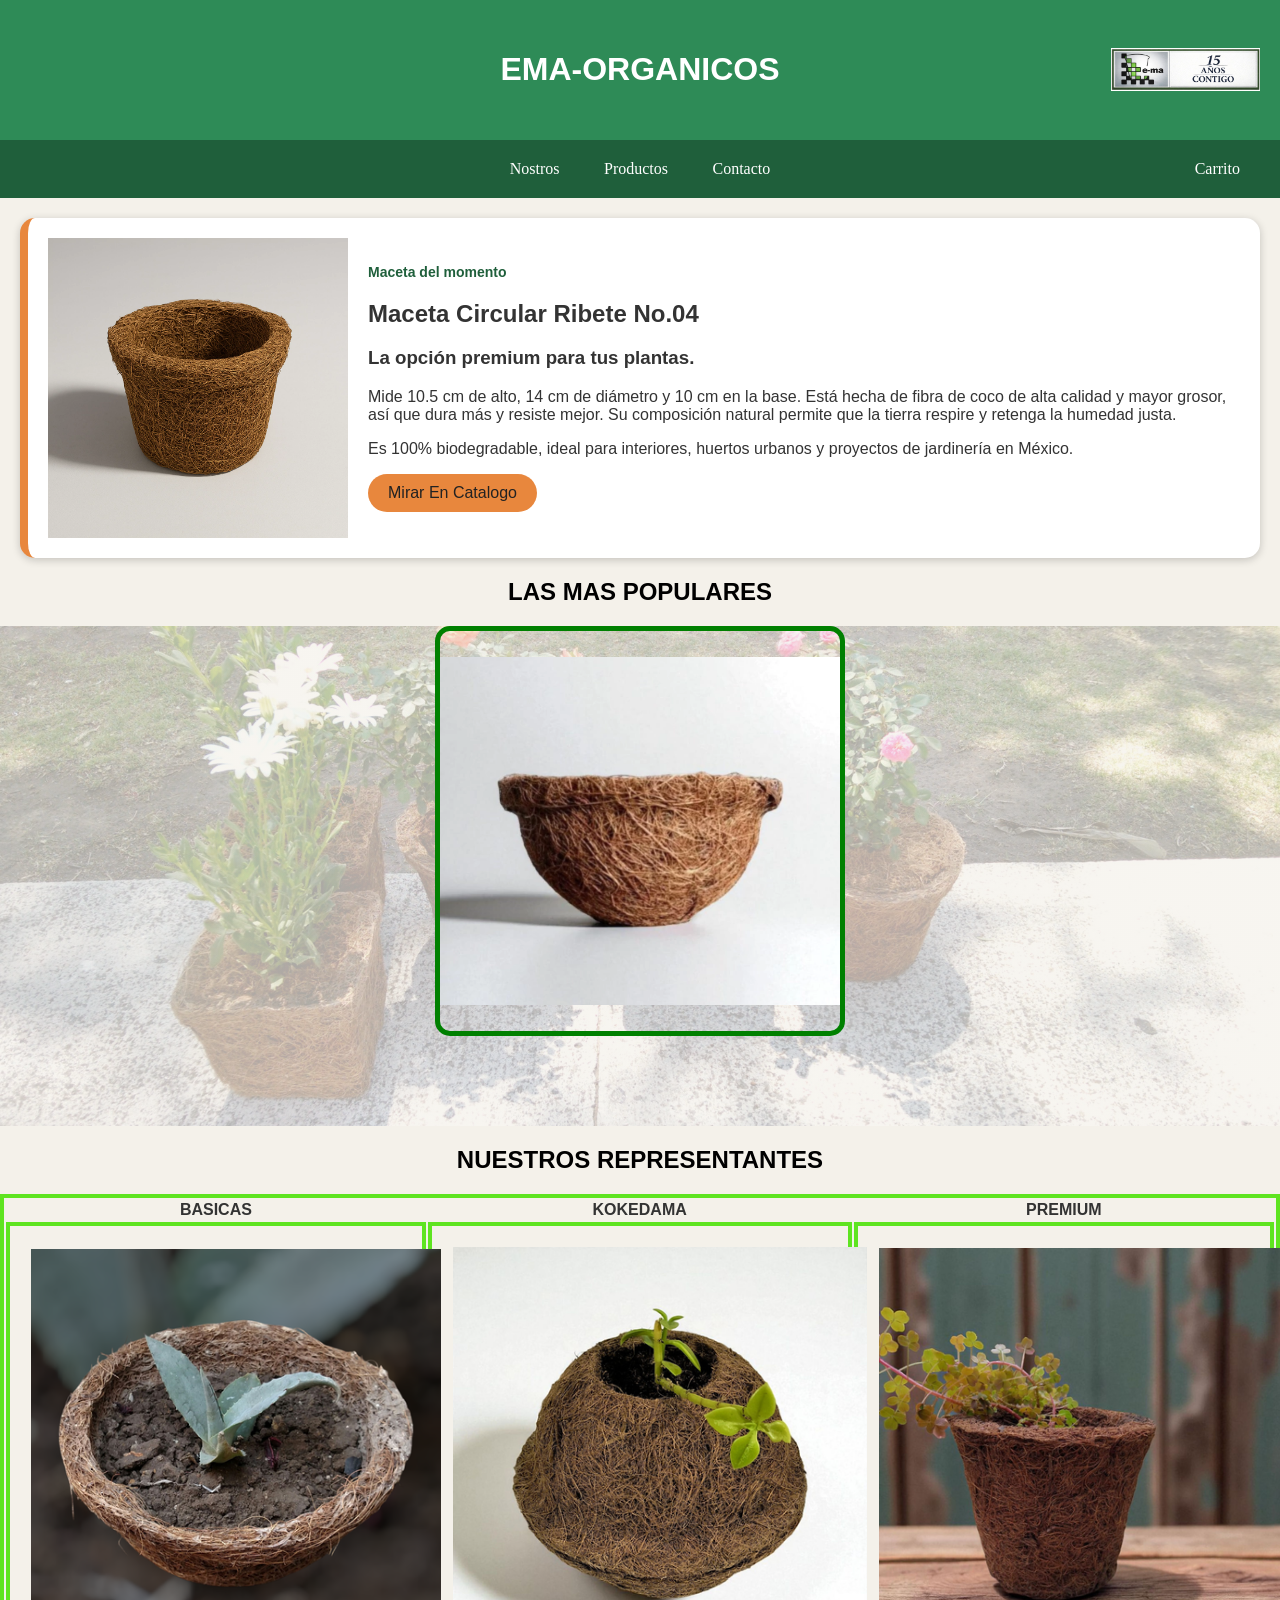
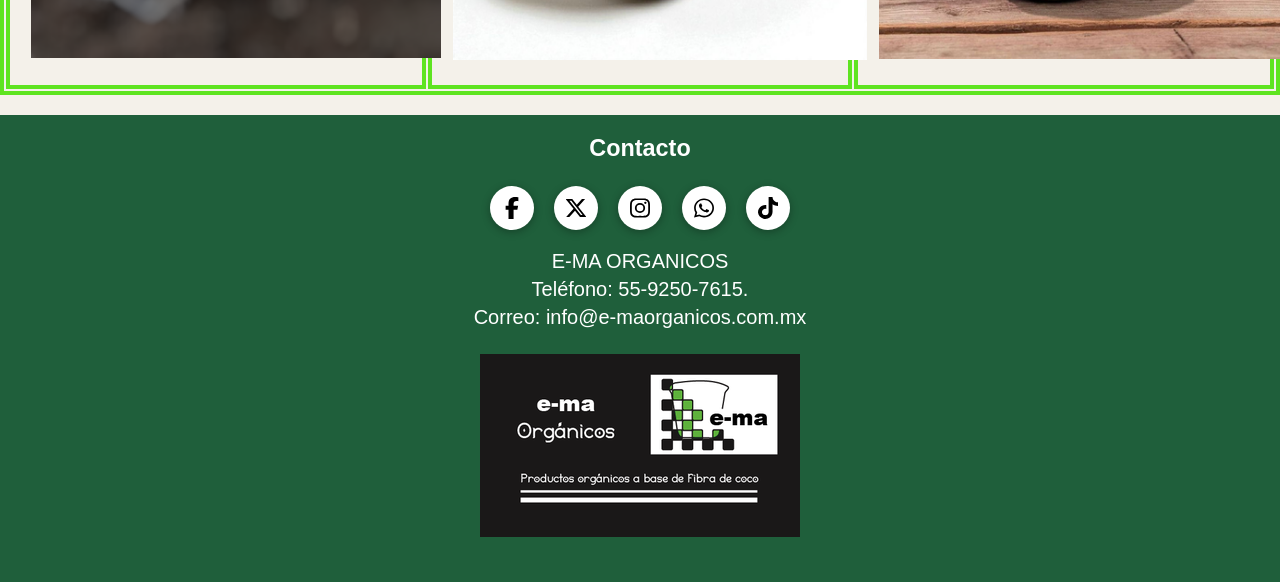
<file: index.html>
<!DOCTYPE html>
<html lang="es">
<head>
    <meta charset="UTF-8">
    <meta name="viewport" content="width=device-width, initial-scale=1.0">
    <title>E-MA Organicos</title>
    <link rel="stylesheet" href="Estilo/style.css">
</head>
<body>

    <header class="Encabezado">
        <h1 class="Nombre">EMA-ORGANICOS</h1>
        <img src="img/logo.webp" alt="Logo" class="Logo">
    </header>

    <nav class="navp">
        <a href="Nosotros/index.html">Nostros</a>
        <a href="practica_flex_box/index.html">Productos</a>
        <a href="Contacto/contacto.html">Contacto</a>

        <a href="Carrito/index.html" class="Carrito">Carrito</a>
    </nav>

    <main class="Contenedorp">

        <section class="MacetaEs">
    <img src="img/circular_rib_04.webp" alt="maceta">
    <div class="MacMomText">
        <h4 class="MacMom">Maceta del momento</h4>
        <h2>Maceta Circular Ribete No.04</h2>
        <h3>La opción premium para tus plantas.</h3>
        <p>Mide 10.5 cm de alto, 14 cm de diámetro y 10 cm en la base. Está hecha de fibra de coco de alta calidad y mayor grosor, así que dura más y resiste mejor. Su composición natural permite que la tierra respire y retenga la humedad justa.</p>
        <p>Es 100% biodegradable, ideal para interiores, huertos urbanos y proyectos de jardinería en México.</p>
        <a href="practica_flex_box/index.html" target="_blank" class="Boton">Mirar En Catalogo</a>
            </div>
        </section>

        <section>
            <h1 class="Pop">LAS MAS POPULARES</h1>
    <div class="Slider">
        <ul>
            <li><img src="img/circular rep colg chica.webp" alt=""></li>
            <li><img src="img/mac med luna rep pared.webp" alt=""></li>
            <li><img src="img/mac rec chic.webp" alt=""></li>
            <li><img src="img/mac rec med.webp" alt=""></li>
        </ul>
    </div>
        </section>

        <section>
            <h1 class="prin">NUESTROS REPRESENTANTES</h1>
            <table style="width: 100%;">
            <tr>
                <th>BASICAS</th>
                <th>KOKEDAMA</th>
                <th>PREMIUM</th>
            </tr>
            <tr>
                <td> <img src="img/basicas.png" alt="" class="tablaimg"></td>
                <td> <img src="img/kokedama.png" alt="" class="tablaimg"></td>
                <td> <img src="img/premium.png" alt="" class="tablaimg"></td>
            </tr>
            </table>
        </section>

        <footer class="contacto">
            <h3>Contacto</h3>
            <div class="redes">
            <a href="https://www.facebook.com/e.ma.organicos" target="_blank"><img src="img/facebook.svg" alt="Facebook"></a>
            <a href="https://x.com/EMAorganicos" target="_blank"><img src="img/x.svg" alt="X"></a>
            <a href="https://www.instagram.com/e.ma.organicos" target="_blank"><img src="img/instagram.svg" alt="Instagram"></a>
            <a href="https://api.whatsapp.com/send/?phone=525573328807&text&type=phone_number&app_absent=0" target="_blank"><img src="img/whatsapp.svg" alt="WhatsApp"></a>
            <a href="https://www.tiktok.com/@e.ma.organicos" target="_blank"><img src="img/tiktok.svg" alt="TikTok"></a>
        </div>
        <p>E-MA ORGANICOS</p>
        <p>Teléfono: 55-9250-7615.</p>
        <p>Correo: info@e-maorganicos.com.mx</p>
        <img src="img/tarjeta.png" alt="Tarjeta" class="Tarjetafoot">
        </footer>

    </main>
    
</body>
</html>
</file>
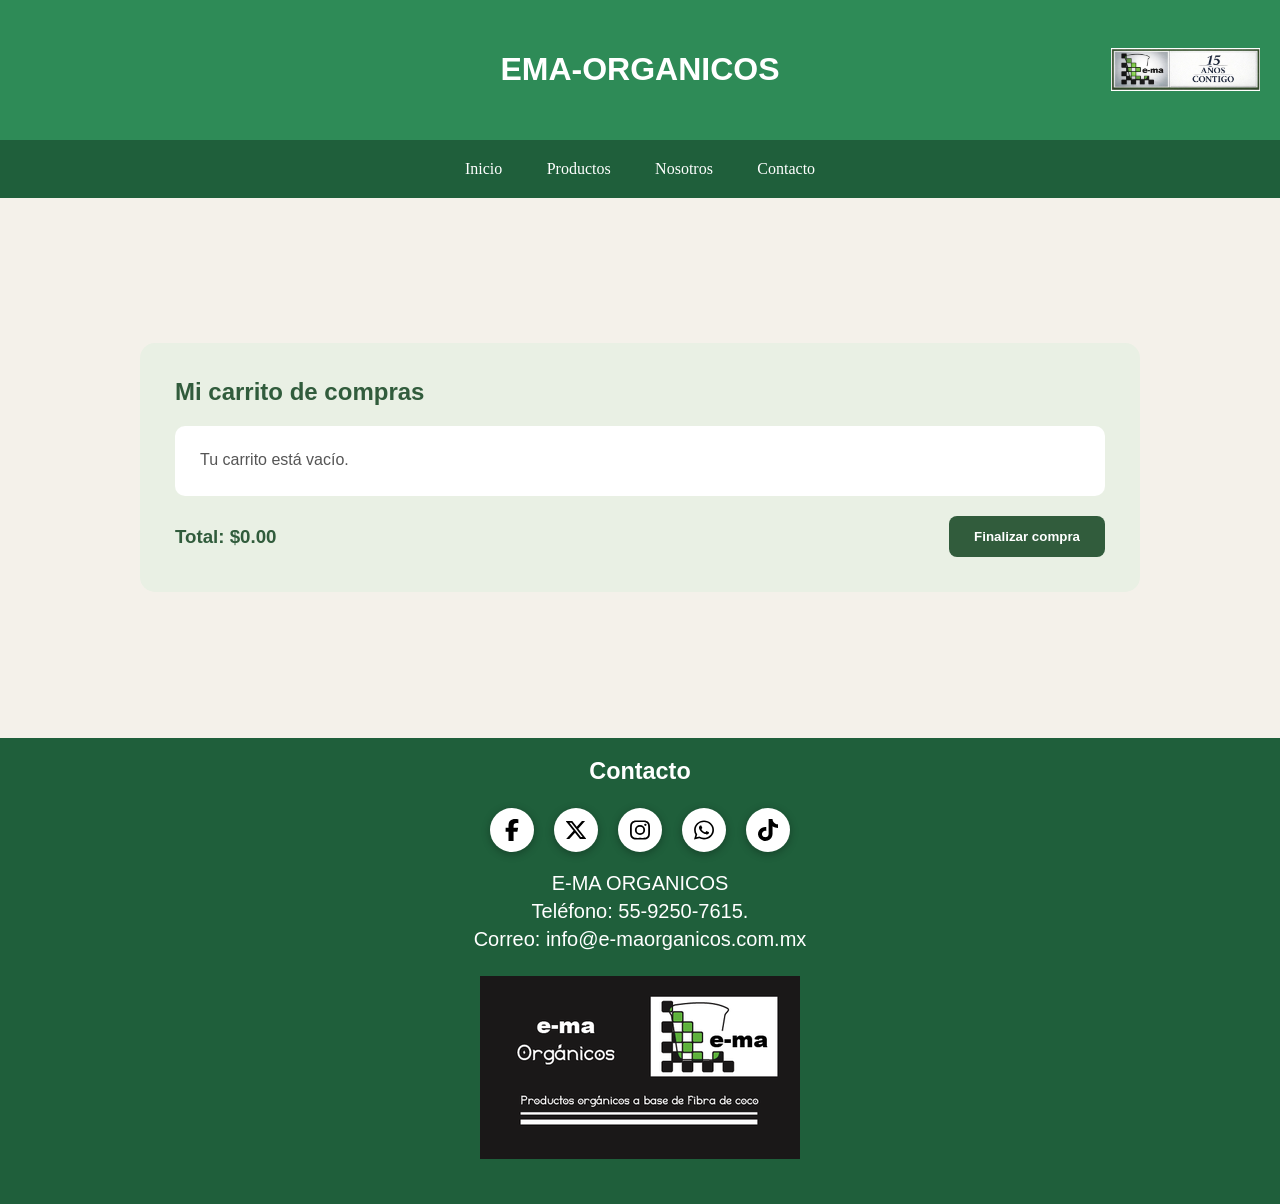
<file: Carrito/index.html>
<!DOCTYPE html>
<html lang="es">
<head>
    <meta charset="UTF-8">
    <meta name="viewport" content="width=device-width, initial-scale=1.0">
    <title>Carrito - E-MA Organicos</title>
    <link rel="stylesheet" href="Estilo/style.css">
</head>
<body>

    <header class="Encabezado">
        <h1 class="Nombre">EMA-ORGANICOS</h1>
        <img src="../img/logo.webp" alt="Logo" class="Logo">
    </header>

    <nav class="navp">
        <a href="../index.html">Inicio</a>
        <a href="../practica_flex_box/index.html">Productos</a>
        <a href="../Nosotros/index.html">Nosotros</a>
        <a href="../Contacto/contacto.html">Contacto</a>
    </nav>

    <main class="ContenidoCarrito">

        <section class="CajaCarrito">
            <h2 class="TituloCarrito">Mi carrito de compras</h2>

            <div class="ListaCarrito" id="ListaCarrito">
                <p class="CarritoVacio">Tu carrito está vacío.</p>
            </div>

            <div class="TotalCarrito">
                <h3>Total: <span id="TextoTotal">$0.00</span></h3>
                <button class="BotonFinalizar" id="BotonFinalizar">Finalizar compra</button>
            </div>
        </section>

    </main>

    <footer class="contacto">
        <h3>Contacto</h3>
        <div class="redes">
            <a href="https://www.facebook.com/e.ma.organicos" target="_blank"><img src="../img/facebook.svg" alt="Facebook"></a>
            <a href="https://x.com/EMAorganicos" target="_blank"><img src="../img/x.svg" alt="X"></a>
            <a href="https://www.instagram.com/e.ma.organicos" target="_blank"><img src="../img/instagram.svg" alt="Instagram"></a>
            <a href="https://api.whatsapp.com/send/?phone=525573328807&text&type=phone_number&app_absent=0" target="_blank"><img src="../img/whatsapp.svg" alt="WhatsApp"></a>
            <a href="https://www.tiktok.com/@e.ma.organicos" target="_blank"><img src="../img/tiktok.svg" alt="TikTok"></a>
        </div>
        <p>E-MA ORGANICOS</p>
        <p>Teléfono: 55-9250-7615.</p>
        <p>Correo: info@e-maorganicos.com.mx</p>
        <img src="../img/tarjeta.png" alt="Tarjeta" class="Tarjetafoot">
    </footer>

    <script src="../scripts/Script_pag_carrito.js"></script>
</body>
</html>
</file>
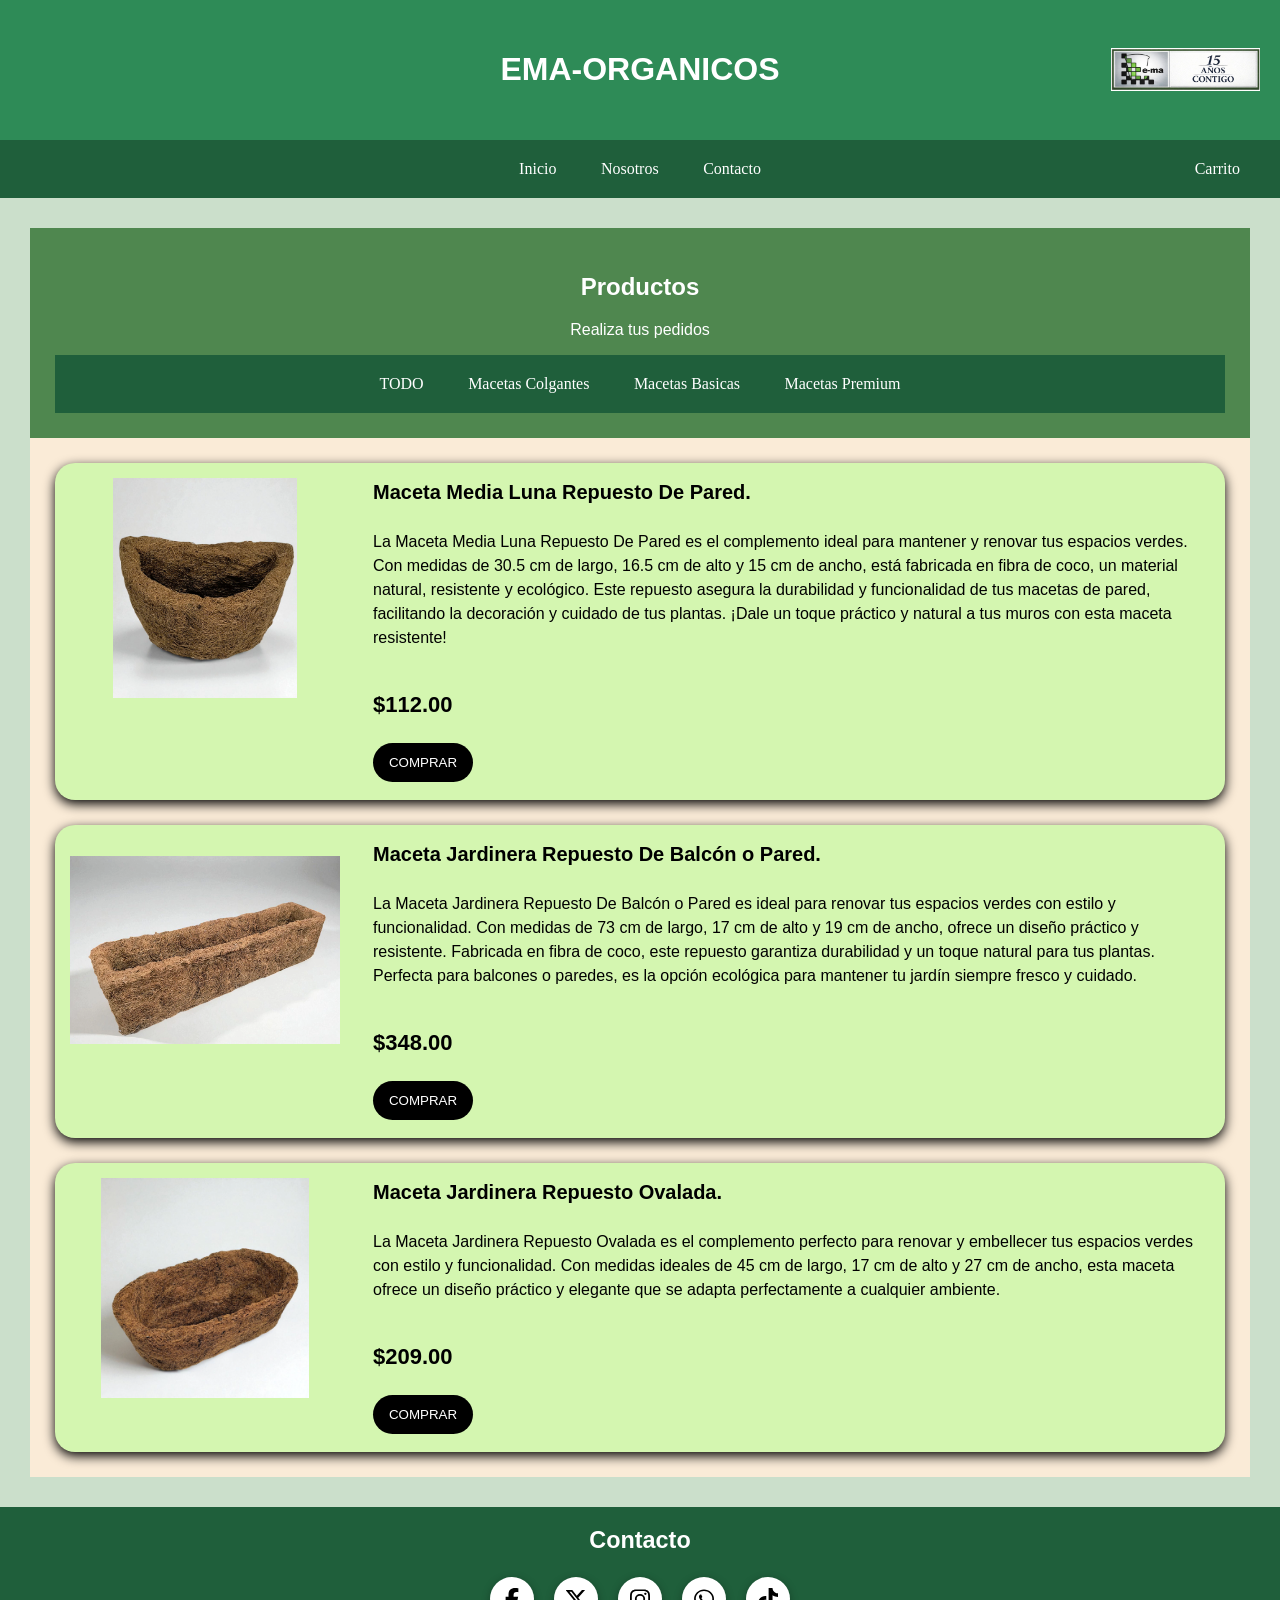
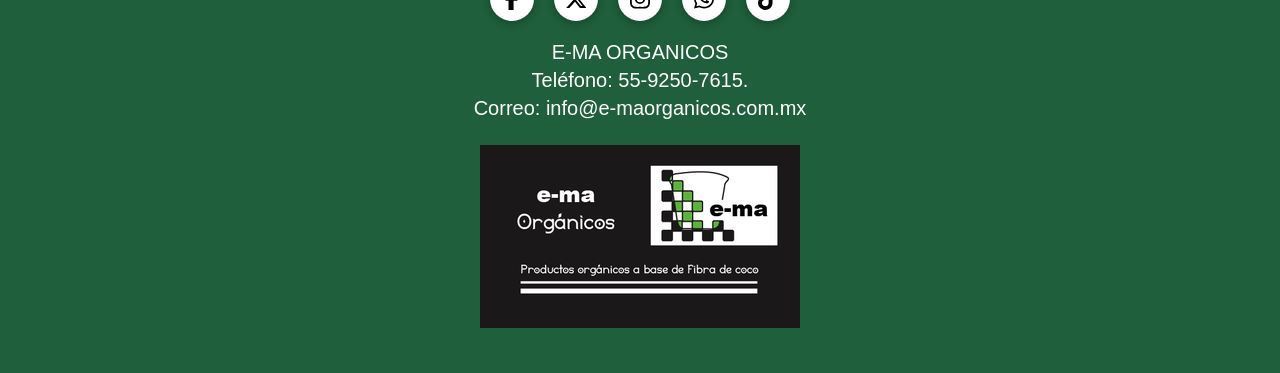
<file: Mac_Basic/index.html>
<!DOCTYPE html>
<html lang="en">
<head>
    <meta charset="UTF-8">
    <meta name="viewport" content="width=device-width, initial-scale=1.0">
    <title>Document</title>
    <link rel="stylesheet" href="Estilos/CSS.css">
</head>
<body>
    <header class="Encabezado">
        <h1 class="Nombre">EMA-ORGANICOS</h1>
        <img src="../img/logo.webp" alt="Logo" class="Logo">
    </header>
    <nav class="navp">
        <a href="../index.html">Inicio</a>
        <a href="../Nosotros/index.html">Nosotros</a>
        <a href="../Contacto/contacto.html">Contacto</a>
       
        <a href="../Carrito/index.html" class="Carrito">Carrito</a>
   
    </nav>
    <section class="TituloProductos">
        <h1>Productos</h1>
        <p>Realiza tus pedidos</p>
        <nav class="navprod">
            <a href="../practica_flex_box/index.html">TODO</a>
            <a href="../Mac_Colg/index.html">Macetas Colgantes</a>
            <a href="../Mac_Basic/index.html">Macetas Basicas</a>
            <a href="../Mac_Prem/index.html">Macetas Premium</a>
        </nav>
    </section>
    <main class="Productos">
        <div class="Tarjeta">
            <img src="../practica_flex_box/img/macetamedialunarepuesto.webp" alt="Maceta">
            <div class="Informacion">
                <h2>Maceta Media Luna Repuesto De Pared.</h2>
                <p>La Maceta Media Luna Repuesto De Pared es el complemento ideal para mantener y renovar tus espacios verdes. Con medidas de 30.5 cm de largo, 16.5 cm de alto y 15 cm de ancho, está fabricada en fibra de coco, un material natural, resistente y ecológico. Este repuesto asegura la durabilidad y funcionalidad de tus macetas de pared, facilitando la decoración y cuidado de tus plantas. ¡Dale un toque práctico y natural a tus muros con esta maceta resistente!</p>
                <p class="Precio">$112.00</p>
                <button onclick="comprar(this)">COMPRAR</button>
            </div>
        </div>
        <div class="Tarjeta">
            <img src="../practica_flex_box/img/jardineraderespuesto.webp" alt="Maceta">
            <div class="Informacion">
                <h2>Maceta Jardinera Repuesto De Balcón o Pared.</h2>
                <p>La Maceta Jardinera Repuesto De Balcón o Pared es ideal para renovar tus espacios verdes con estilo y funcionalidad. Con medidas de 73 cm de largo, 17 cm de alto y 19 cm de ancho, ofrece un diseño práctico y resistente. Fabricada en fibra de coco, este repuesto garantiza durabilidad y un toque natural para tus plantas. Perfecta para balcones o paredes, es la opción ecológica para mantener tu jardín siempre fresco y cuidado.</p>
                <p class="Precio">$348.00</p>
                <button onclick="comprar(this)">COMPRAR</button>
            </div>
        </div>
        <div class="Tarjeta">
            <img src="../practica_flex_box/img/macetajardinerarespuestoovalada.webp" alt="Maceta">
            <div class="Informacion">
                <h2>Maceta Jardinera Repuesto Ovalada.</h2>
                <p>La Maceta Jardinera Repuesto Ovalada es el complemento perfecto para renovar y embellecer tus espacios verdes con estilo y funcionalidad. Con medidas ideales de 45 cm de largo, 17 cm de alto y 27 cm de ancho, esta maceta ofrece un diseño práctico y elegante que se adapta perfectamente a cualquier ambiente.</p>
                <p class="Precio">$209.00</p>
                <button onclick="comprar(this)">COMPRAR</button>
            </div>
        </div>
    </main>
    <footer class="contacto">
        <h3>Contacto</h3>
        <div class="redes">
            <a href="https://www.facebook.com/e.ma.organicos" target="_blank"><img src="../img/facebook.svg" alt="Facebook"></a>
            <a href="https://x.com/EMAorganicos" target="_blank"><img src="../img/x.svg" alt="X"></a>
            <a href="https://www.instagram.com/e.ma.organicos" target="_blank"><img src="../img/instagram.svg" alt="Instagram"></a>
            <a href="https://api.whatsapp.com/send/?phone=525573328807&text&type=phone_number&app_absent=0" target="_blank"><img src="../img/whatsapp.svg" alt="WhatsApp"></a>
            <a href="https://www.tiktok.com/@e.ma.organicos" target="_blank"><img src="../img/tiktok.svg" alt="TikTok"></a>
        </div>
        <p>E-MA ORGANICOS</p>
        <p>Teléfono: 55-9250-7615.</p>
        <p>Correo: info@e-maorganicos.com.mx</p>
        <img src="../img/tarjeta.png" alt="Tarjeta" class="Tarjetafoot">
    </footer>
    
    <script src="../scripts/Script_pag_prod.js"></script>
</body>
</html>
</file>
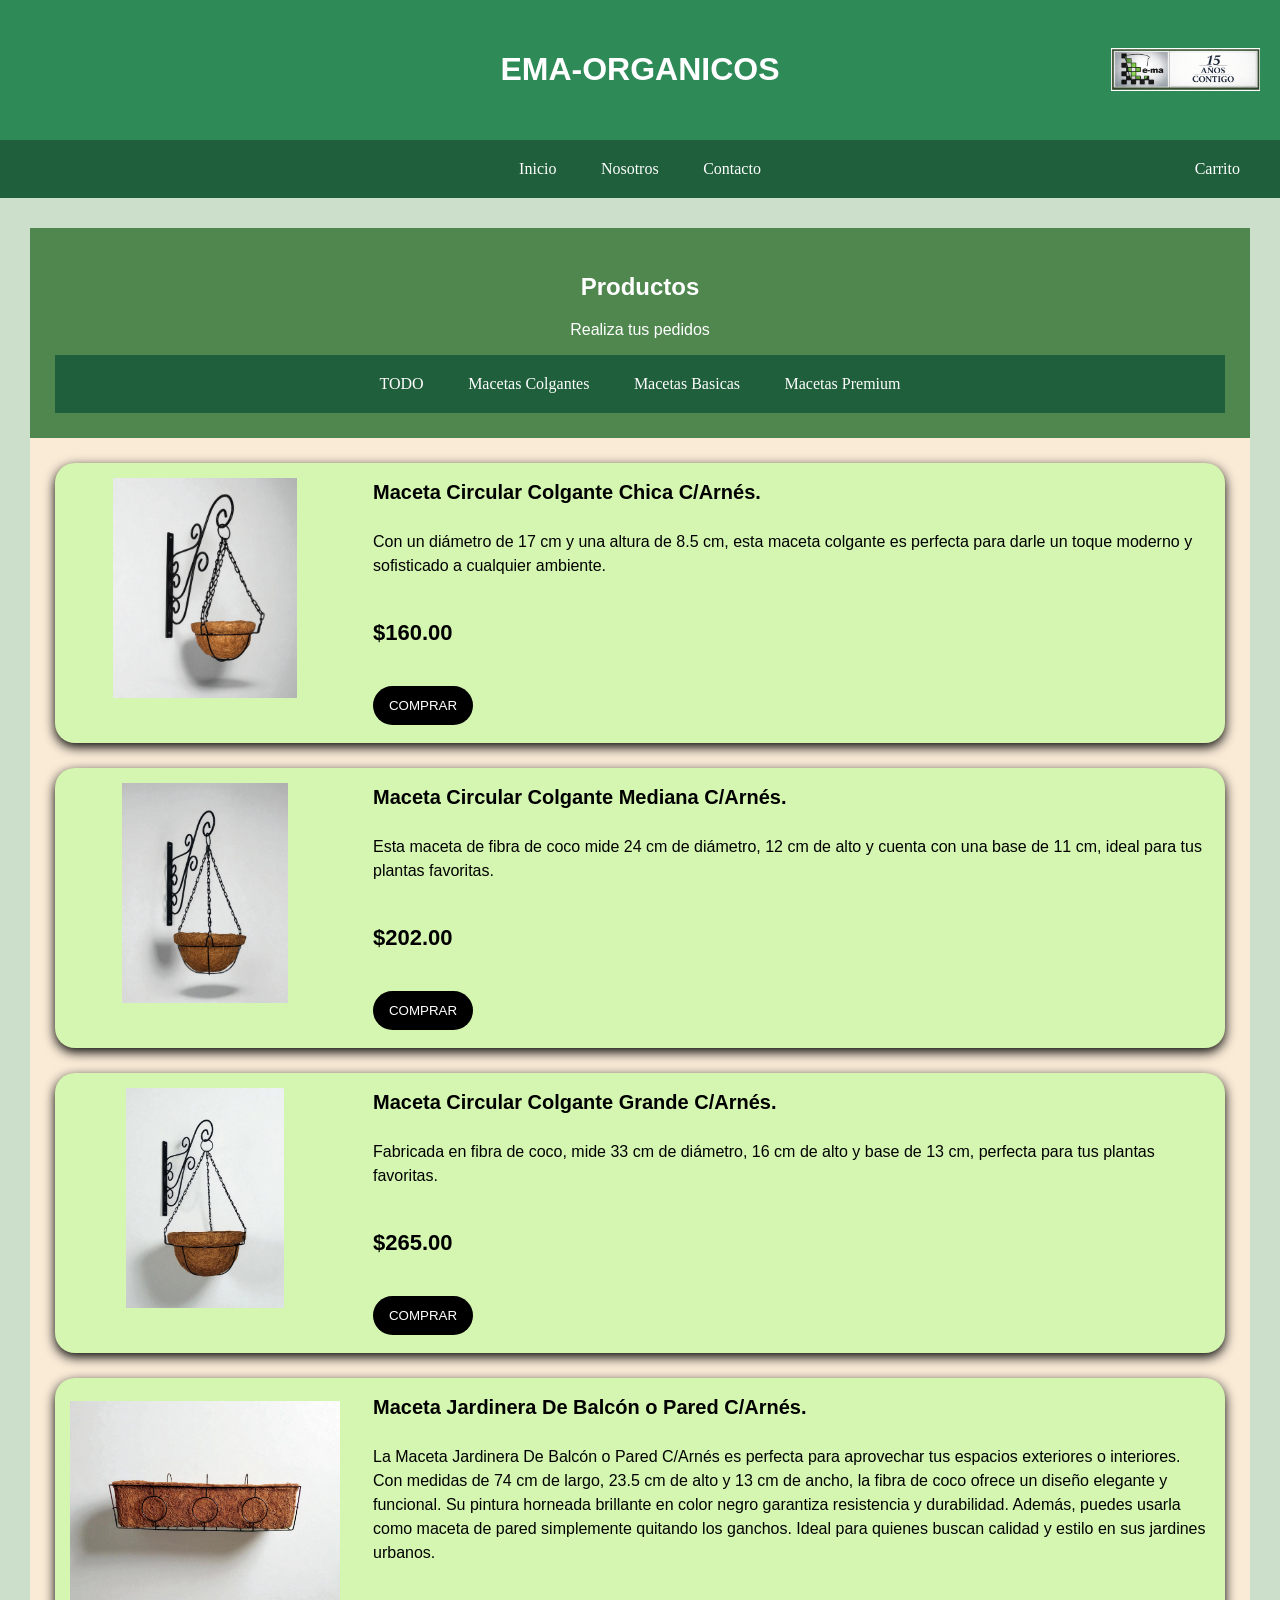
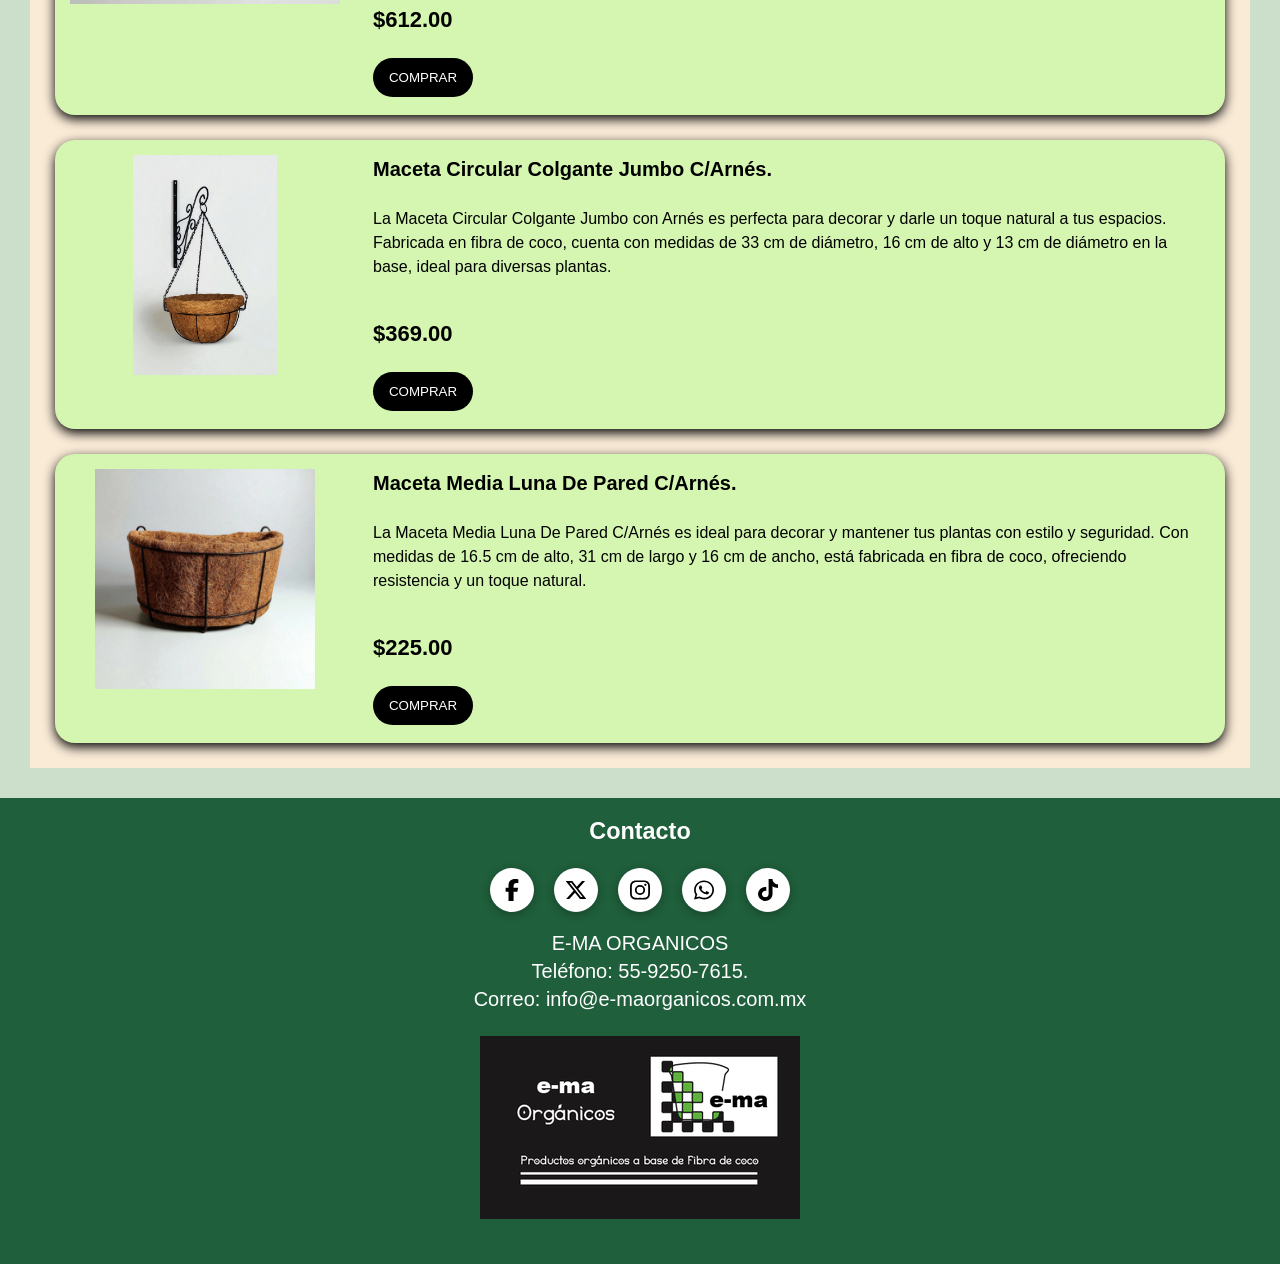
<file: Mac_Colg/index.html>
<!DOCTYPE html>
<html lang="en">
<head>
    <meta charset="UTF-8">
    <meta name="viewport" content="width=device-width, initial-scale=1.0">
    <title>Document</title>
    <link rel="stylesheet" href="Estilo/CSS.css">
</head>
<body>
    <header class="Encabezado">
        <h1 class="Nombre">EMA-ORGANICOS</h1>
        <img src="../img/logo.webp" alt="Logo" class="Logo">
    </header>
    <nav class="navp">
        <a href="../index.html">Inicio</a>
        <a href="../Nosotros/index.html">Nosotros</a>
        <a href="../Contacto/contacto.html">Contacto</a>
       
        <a href="../Carrito/index.html" class="Carrito">Carrito</a>
   
    </nav>
    <section class="TituloProductos">
        <h1>Productos</h1>
        <p>Realiza tus pedidos</p>
        <nav class="navprod">
            <a href="../practica_flex_box/index.html">TODO</a>
            <a href="../Mac_Colg/index.html">Macetas Colgantes</a>
            <a href="../Mac_Basic/index.html">Macetas Basicas</a>
            <a href="../Mac_Prem/index.html">Macetas Premium</a>
        </nav>
    </section>
    <main class="Productos">
        <div class="Tarjeta">
            <img src="../img/mac circ colg chic C_Arnes.webp" alt="Maceta">
            <div class="Informacion">
                <h2>Maceta Circular Colgante Chica C/Arnés.</h2>
                <p>Con un diámetro de 17 cm y una altura de 8.5 cm, esta maceta colgante es perfecta para darle un toque moderno y sofisticado a cualquier ambiente. </p>
                <p class="Precio">$160.00</p>
                <button onclick="comprar(this)">COMPRAR</button>
            </div>
        </div>
        <div class="Tarjeta">
            <img src="../img/mac circ colg med C_Arnes.webp" alt="Maceta">
            <div class="Informacion">
                <h2>Maceta Circular Colgante Mediana C/Arnés.</h2>
                <p>Esta maceta de fibra de coco mide 24 cm de diámetro, 12 cm de alto y cuenta con una base de 11 cm, ideal para tus plantas favoritas.</p>
                <p class="Precio">$202.00</p>
                <button onclick="comprar(this)">COMPRAR</button>
            </div>
        </div>
        <div class="Tarjeta">
            <img src="../img/mac circ colg grand C_Arnes.webp" alt="Maceta">
            <div class="Informacion">
                <h2>Maceta Circular Colgante Grande C/Arnés.</h2>
                <p>Fabricada en fibra de coco, mide 33 cm de diámetro, 16 cm de alto y base de 13 cm, perfecta para tus plantas favoritas.</p>
                <p class="Precio">$265.00</p>
                <button onclick="comprar(this)">COMPRAR</button>
            </div>
        </div>
         <div class="Tarjeta">
            <img src="../practica_flex_box/img/macetajardineradebalconcarnes.webp" alt="Maceta">
            <div class="Informacion">
                <h2>Maceta Jardinera De Balcón o Pared C/Arnés.</h2>
                <p>La Maceta Jardinera De Balcón o Pared C/Arnés es perfecta para aprovechar tus espacios exteriores o interiores. Con medidas de 74 cm de largo, 23.5 cm de alto y 13 cm de ancho, la fibra de coco ofrece un diseño elegante y funcional. Su pintura horneada brillante en color negro garantiza resistencia y durabilidad. Además, puedes usarla como maceta de pared simplemente quitando los ganchos. Ideal para quienes buscan calidad y estilo en sus jardines urbanos.</p>
                <p class="Precio">$612.00</p>
                <button onclick="comprar(this)">COMPRAR</button>
            </div>
        </div>
        <div class="Tarjeta">
            <img src="../img/mac circ colg jumbo C_Arnes.webp" alt="Maceta">
            <div class="Informacion">
                <h2>Maceta Circular Colgante Jumbo C/Arnés.</h2>
                <p>La Maceta Circular Colgante Jumbo con Arnés es perfecta para decorar y darle un toque natural a tus espacios. Fabricada en fibra de coco, cuenta con medidas de 33 cm de diámetro, 16 cm de alto y 13 cm de diámetro en la base, ideal para diversas plantas.</p>
                <p class="Precio">$369.00</p>
                <button onclick="comprar(this)">COMPRAR</button>
            </div>
        </div>
        <div class="Tarjeta">
            <img src="../img/mac media luna pared c_arnes.webp" alt="Maceta">
            <div class="Informacion">
                <h2>Maceta Media Luna De Pared C/Arnés.</h2>
                <p>La Maceta Media Luna De Pared C/Arnés es ideal para decorar y mantener tus plantas con estilo y seguridad. Con medidas de 16.5 cm de alto, 31 cm de largo y 16 cm de ancho, está fabricada en fibra de coco, ofreciendo resistencia y un toque natural.</p>
                <p class="Precio">$225.00</p>
                <button onclick="comprar(this)">COMPRAR</button>
            </div>
        </div>
    </main>
    <footer class="contacto">
        <h3>Contacto</h3>
        <div class="redes">
            <a href="https://www.facebook.com/e.ma.organicos" target="_blank"><img src="../img/facebook.svg" alt="Facebook"></a>
            <a href="https://x.com/EMAorganicos" target="_blank"><img src="../img/x.svg" alt="X"></a>
            <a href="https://www.instagram.com/e.ma.organicos" target="_blank"><img src="../img/instagram.svg" alt="Instagram"></a>
            <a href="https://api.whatsapp.com/send/?phone=525573328807&text&type=phone_number&app_absent=0" target="_blank"><img src="../img/whatsapp.svg" alt="WhatsApp"></a>
            <a href="https://www.tiktok.com/@e.ma.organicos" target="_blank"><img src="../img/tiktok.svg" alt="TikTok"></a>
        </div>
        <p>E-MA ORGANICOS</p>
        <p>Teléfono: 55-9250-7615.</p>
        <p>Correo: info@e-maorganicos.com.mx</p>
        <img src="../img/tarjeta.png" alt="Tarjeta" class="Tarjetafoot">
    </footer>
    
    <script src="../scripts/Script_pag_prod.js"></script>
</body>
</html>
</file>
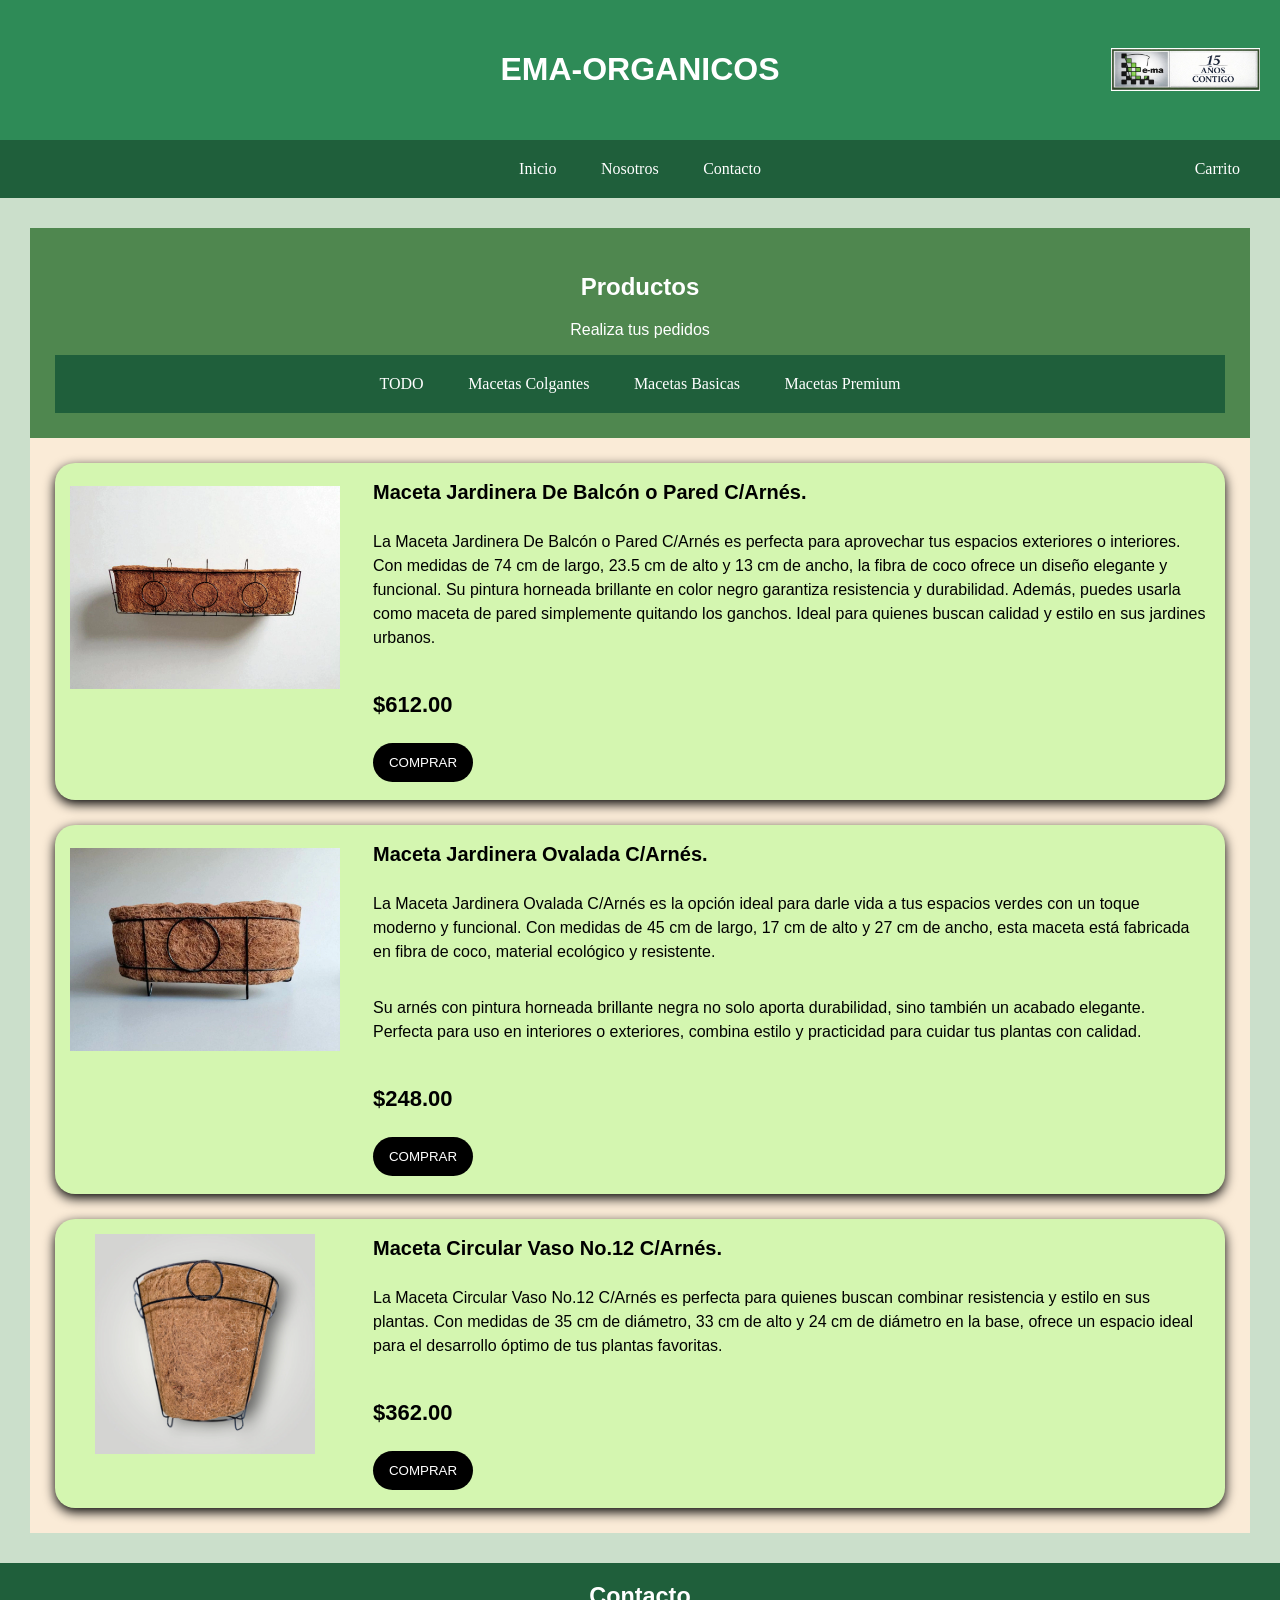
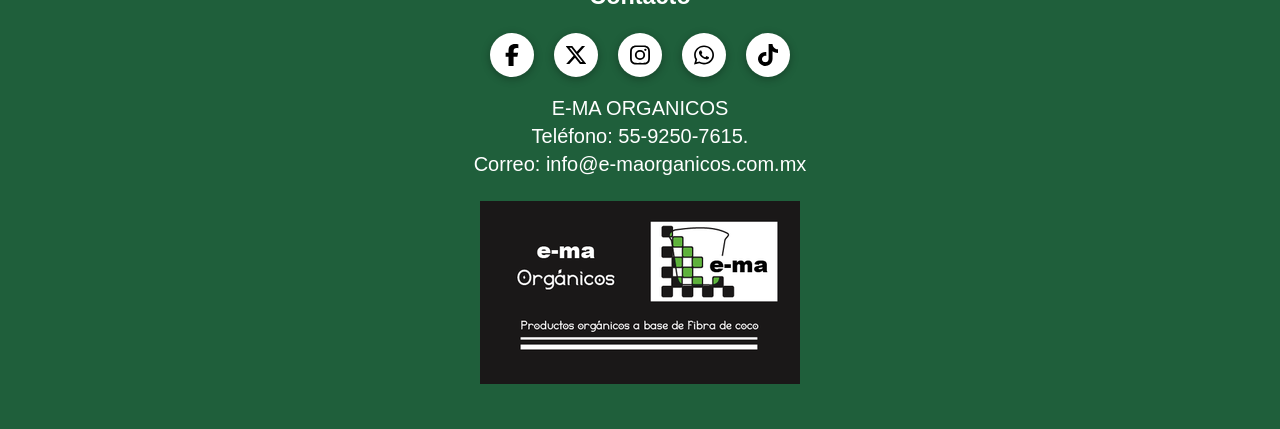
<file: Mac_Prem/index.html>
<!DOCTYPE html>
<html lang="en">
<head>
    <meta charset="UTF-8">
    <meta name="viewport" content="width=device-width, initial-scale=1.0">
    <title>Document</title>
    <link rel="stylesheet" href="Estilo/CSS.css">
</head>
<body>
    <header class="Encabezado">
        <h1 class="Nombre">EMA-ORGANICOS</h1>
        <img src="../img/logo.webp" alt="Logo" class="Logo">
    </header>
    <nav class="navp">
        <a href="../index.html">Inicio</a>
        <a href="../Nosotros/index.html">Nosotros</a>
        <a href="../Contacto/contacto.html">Contacto</a>
       
        <a href="../Carrito/index.html" class="Carrito">Carrito</a>
   
    </nav>
    <section class="TituloProductos">
        <h1>Productos</h1>
        <p>Realiza tus pedidos</p>
        <nav class="navprod">
            <a href="../practica_flex_box/index.html">TODO</a>
            <a href="../Mac_Colg/index.html">Macetas Colgantes</a>
            <a href="../Mac_Basic/index.html">Macetas Basicas</a>
            <a href="../Mac_Prem/index.html">Macetas Premium</a>
        </nav>
    </section>
    <main class="Productos">
        <div class="Tarjeta">
            <img src="../practica_flex_box/img/macetajardineradebalconcarnes.webp" alt="Maceta">
            <div class="Informacion">
                <h2>Maceta Jardinera De Balcón o Pared C/Arnés.</h2>
                <p>La Maceta Jardinera De Balcón o Pared C/Arnés es perfecta para aprovechar tus espacios exteriores o interiores. Con medidas de 74 cm de largo, 23.5 cm de alto y 13 cm de ancho, la fibra de coco ofrece un diseño elegante y funcional. Su pintura horneada brillante en color negro garantiza resistencia y durabilidad. Además, puedes usarla como maceta de pared simplemente quitando los ganchos. Ideal para quienes buscan calidad y estilo en sus jardines urbanos.</p>
                <p class="Precio">$612.00</p>
                <button onclick="comprar(this)">COMPRAR</button>
            </div>
        </div>
        <div class="Tarjeta">
            <img src="../practica_flex_box/img/jadrineraovaladaarnes.webp" alt="Maceta">
            <div class="Informacion">
                <h2>Maceta Jardinera Ovalada C/Arnés.</h2>
                <p>La Maceta Jardinera Ovalada C/Arnés es la opción ideal para darle vida a tus espacios verdes con un toque moderno y funcional. Con medidas de 45 cm de largo, 17 cm de alto y 27 cm de ancho, esta maceta está fabricada en fibra de coco, material ecológico y resistente.</p>
                <p>Su arnés con pintura horneada brillante negra no solo aporta durabilidad, sino también un acabado elegante. Perfecta para uso en interiores o exteriores, combina estilo y practicidad para cuidar tus plantas con calidad.</p>
                <p class="Precio">$248.00</p>
                <button onclick="comprar(this)">COMPRAR</button>
            </div>
        </div>
        <div class="Tarjeta">
            <img src="../practica_flex_box/img/maccirularvaso12.webp" alt="Maceta">
            <div class="Informacion">
                <h2>Maceta Circular Vaso No.12 C/Arnés.</h2>
                <p>La Maceta Circular Vaso No.12 C/Arnés es perfecta para quienes buscan combinar resistencia y estilo en sus plantas. Con medidas de 35 cm de diámetro, 33 cm de alto y 24 cm de diámetro en la base, ofrece un espacio ideal para el desarrollo óptimo de tus plantas favoritas.</p>
                <p class="Precio">$362.00</p>
                <button onclick="comprar(this)">COMPRAR</button>
            </div>
        </div>
    </main>
    <footer class="contacto">
        <h3>Contacto</h3>
        <div class="redes">
            <a href="https://www.facebook.com/e.ma.organicos" target="_blank"><img src="../img/facebook.svg" alt="Facebook"></a>
            <a href="https://x.com/EMAorganicos" target="_blank"><img src="../img/x.svg" alt="X"></a>
            <a href="https://www.instagram.com/e.ma.organicos" target="_blank"><img src="../img/instagram.svg" alt="Instagram"></a>
            <a href="https://api.whatsapp.com/send/?phone=525573328807&text&type=phone_number&app_absent=0" target="_blank"><img src="../img/whatsapp.svg" alt="WhatsApp"></a>
            <a href="https://www.tiktok.com/@e.ma.organicos" target="_blank"><img src="../img/tiktok.svg" alt="TikTok"></a>
        </div>
        <p>E-MA ORGANICOS</p>
        <p>Teléfono: 55-9250-7615.</p>
        <p>Correo: info@e-maorganicos.com.mx</p>
        <img src="../img/tarjeta.png" alt="Tarjeta" class="Tarjetafoot">
    </footer>
    
    <script src="../scripts/Script_pag_prod.js"></script>
</body>
</html>
</file>
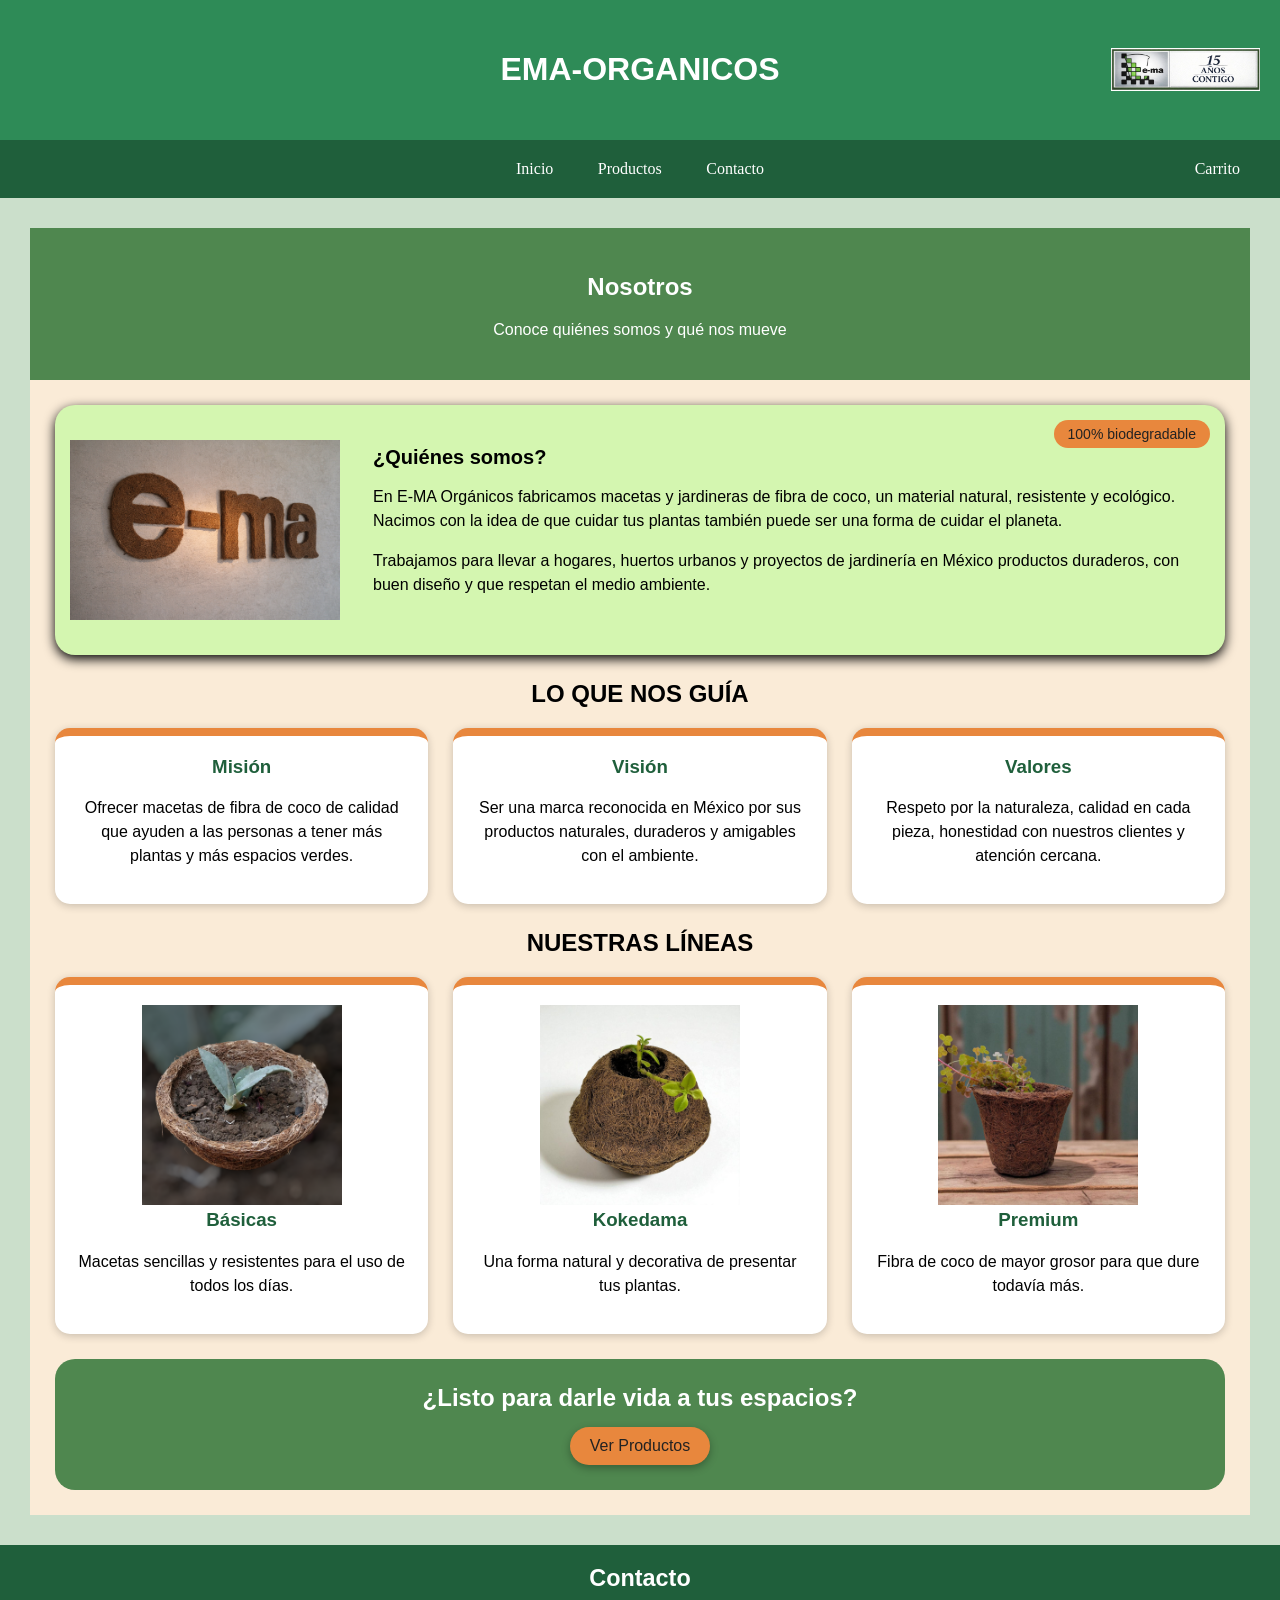
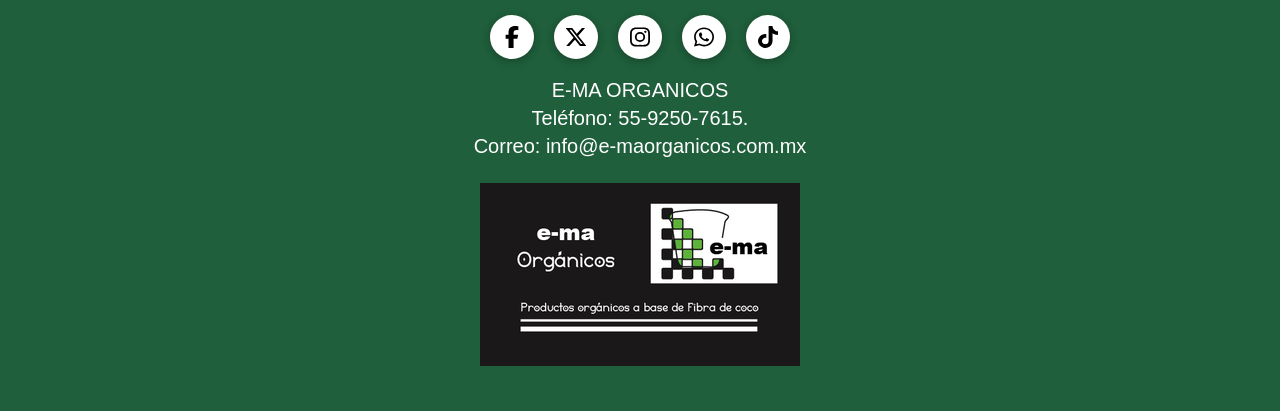
<file: Nosotros/index.html>
<!DOCTYPE html>
<html lang="es">
<head>
    <meta charset="UTF-8">
    <meta name="viewport" content="width=device-width, initial-scale=1.0">
    <title>Nosotros - E-MA Organicos</title>
    <link rel="stylesheet" href="Estilo/Css.css">
</head>
<body>
    <header class="Encabezado">
        <h1 class="Nombre">EMA-ORGANICOS</h1>
        <img src="../img/logo.webp" alt="Logo" class="Logo">
    </header>

    <nav class="navp">
        <a href="../index.html">Inicio</a>
        <a href="../practica_flex_box/index.html">Productos</a>
        <a href="../Contacto/contacto.html">Contacto</a>

        <a href="../Carrito/index.html" class="Carrito">Carrito</a>
    </nav>

    <section class="TituloNosotros">
        <h1>Nosotros</h1>
        <p>Conoce quiénes somos y qué nos mueve</p>
    </section>

    <main class="Nosotros">

        <div class="Tarjeta">
            <span class="Etiqueta">100% biodegradable</span>
            <img src="img/contacto.png" alt="Letrero e-ma en fibra de coco">
            <div class="Informacion">
                <h2>¿Quiénes somos?</h2>
                <p>En E-MA Orgánicos fabricamos macetas y jardineras de fibra de coco, un material natural, resistente y ecológico. Nacimos con la idea de que cuidar tus plantas también puede ser una forma de cuidar el planeta.</p>
                <p>Trabajamos para llevar a hogares, huertos urbanos y proyectos de jardinería en México productos duraderos, con buen diseño y que respetan el medio ambiente.</p>
            </div>
        </div>

        <section>
            <h2 class="Subtitulo">LO QUE NOS GUÍA</h2>
            <div class="Fila">
                <div class="Caja">
                    <h3>Misión</h3>
                    <p>Ofrecer macetas de fibra de coco de calidad que ayuden a las personas a tener más plantas y más espacios verdes.</p>
                </div>
                <div class="Caja">
                    <h3>Visión</h3>
                    <p>Ser una marca reconocida en México por sus productos naturales, duraderos y amigables con el ambiente.</p>
                </div>
                <div class="Caja">
                    <h3>Valores</h3>
                    <p>Respeto por la naturaleza, calidad en cada pieza, honestidad con nuestros clientes y atención cercana.</p>
                </div>
            </div>
        </section>

        <section>
            <h2 class="Subtitulo">NUESTRAS LÍNEAS</h2>
            <div class="Fila">
                <div class="Caja">
                    <img src="img/basicas.png" alt="Línea básicas">
                    <h3>Básicas</h3>
                    <p>Macetas sencillas y resistentes para el uso de todos los días.</p>
                </div>
                <div class="Caja">
                    <img src="img/kokedama.png" alt="Línea kokedama">
                    <h3>Kokedama</h3>
                    <p>Una forma natural y decorativa de presentar tus plantas.</p>
                </div>
                <div class="Caja">
                    <img src="img/premium.png" alt="Línea premium">
                    <h3>Premium</h3>
                    <p>Fibra de coco de mayor grosor para que dure todavía más.</p>
                </div>
            </div>
        </section>

        <div class="Invitacion">
            <h2>¿Listo para darle vida a tus espacios?</h2>
            <a href="../practica_flex_box/index.html" class="Boton">Ver Productos</a>
        </div>

    </main>

    <footer class="contacto">
        <h3>Contacto</h3>
        <div class="redes">
            <a href="https://www.facebook.com/e.ma.organicos" target="_blank"><img src="../img/facebook.svg" alt="Facebook"></a>
            <a href="https://x.com/EMAorganicos" target="_blank"><img src="../img/x.svg" alt="X"></a>
            <a href="https://www.instagram.com/e.ma.organicos" target="_blank"><img src="../img/instagram.svg" alt="Instagram"></a>
            <a href="https://api.whatsapp.com/send/?phone=525573328807&text&type=phone_number&app_absent=0" target="_blank"><img src="../img/whatsapp.svg" alt="WhatsApp"></a>
            <a href="https://www.tiktok.com/@e.ma.organicos" target="_blank"><img src="../img/tiktok.svg" alt="TikTok"></a>
        </div>
        <p>E-MA ORGANICOS</p>
        <p>Teléfono: 55-9250-7615.</p>
        <p>Correo: info@e-maorganicos.com.mx</p>
        <img src="../img/tarjeta.png" alt="Tarjeta" class="Tarjetafoot">
    </footer>
</body>
</html>
</file>
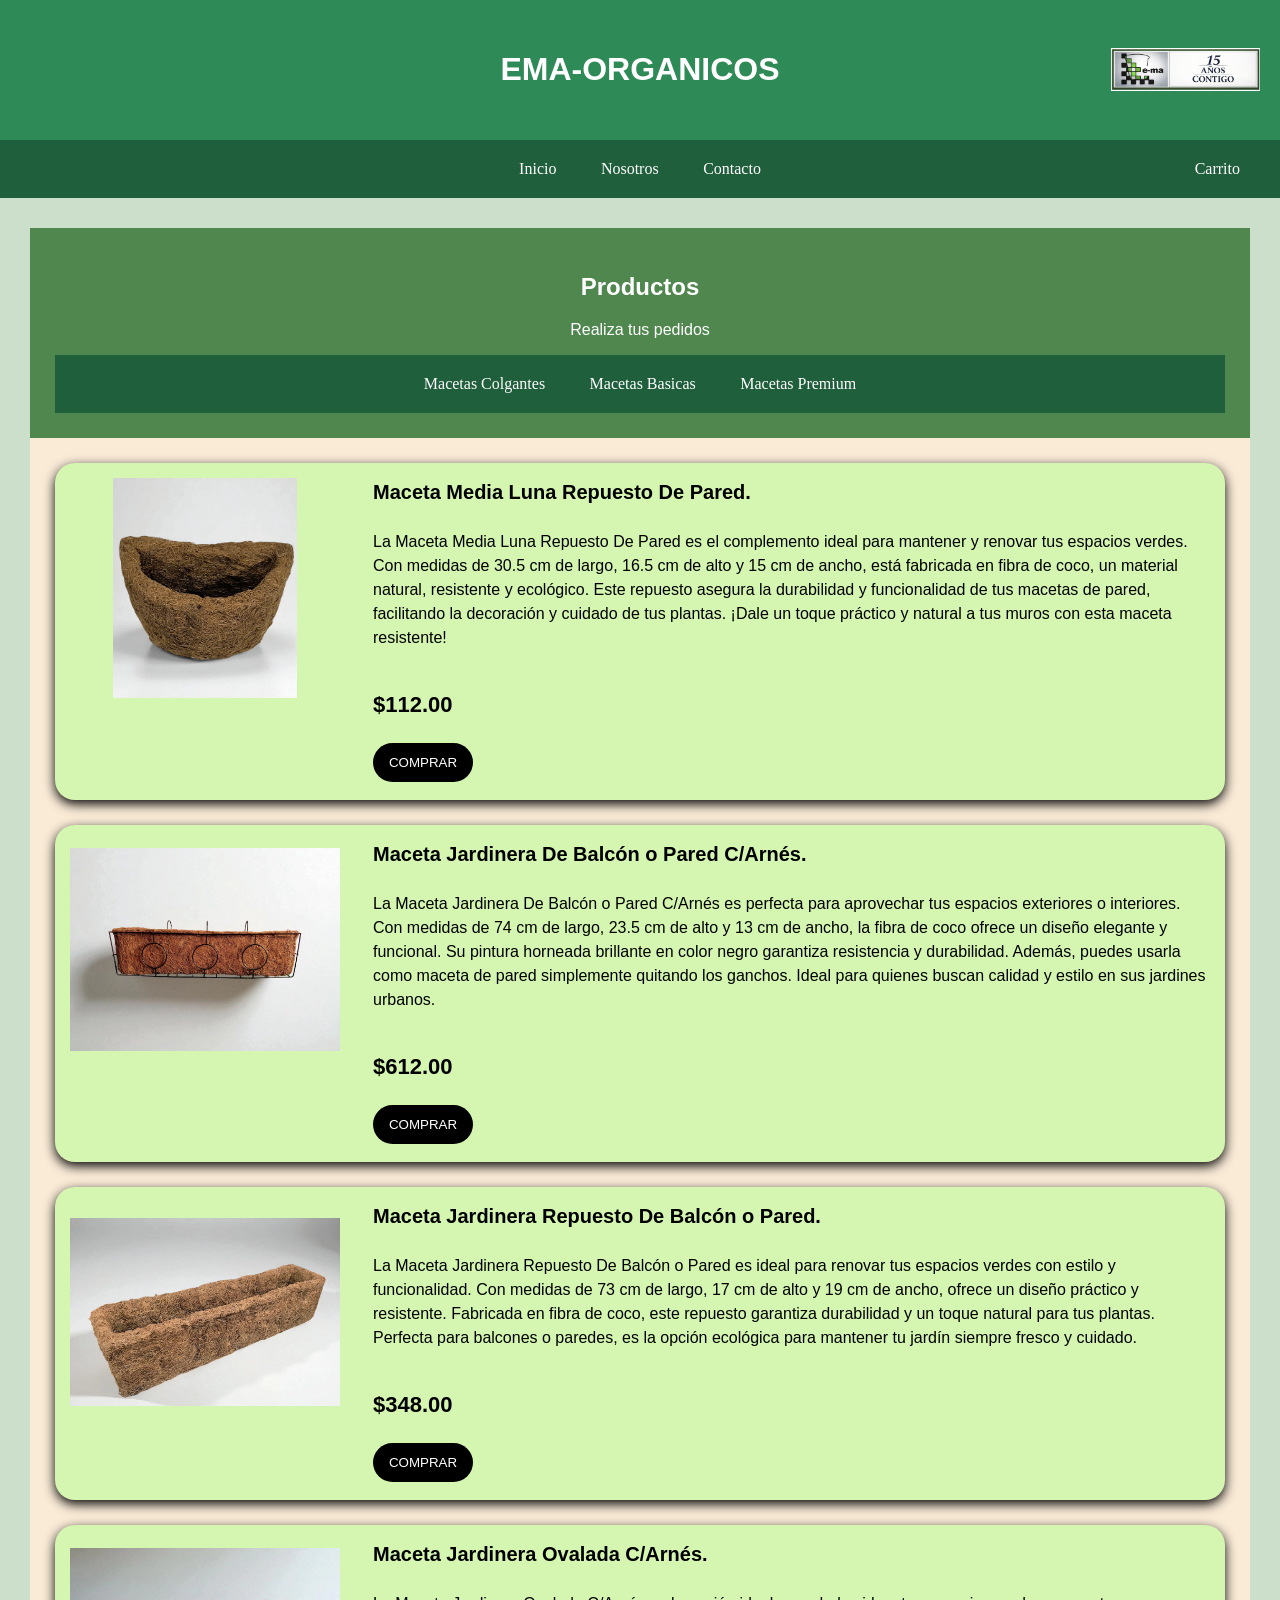
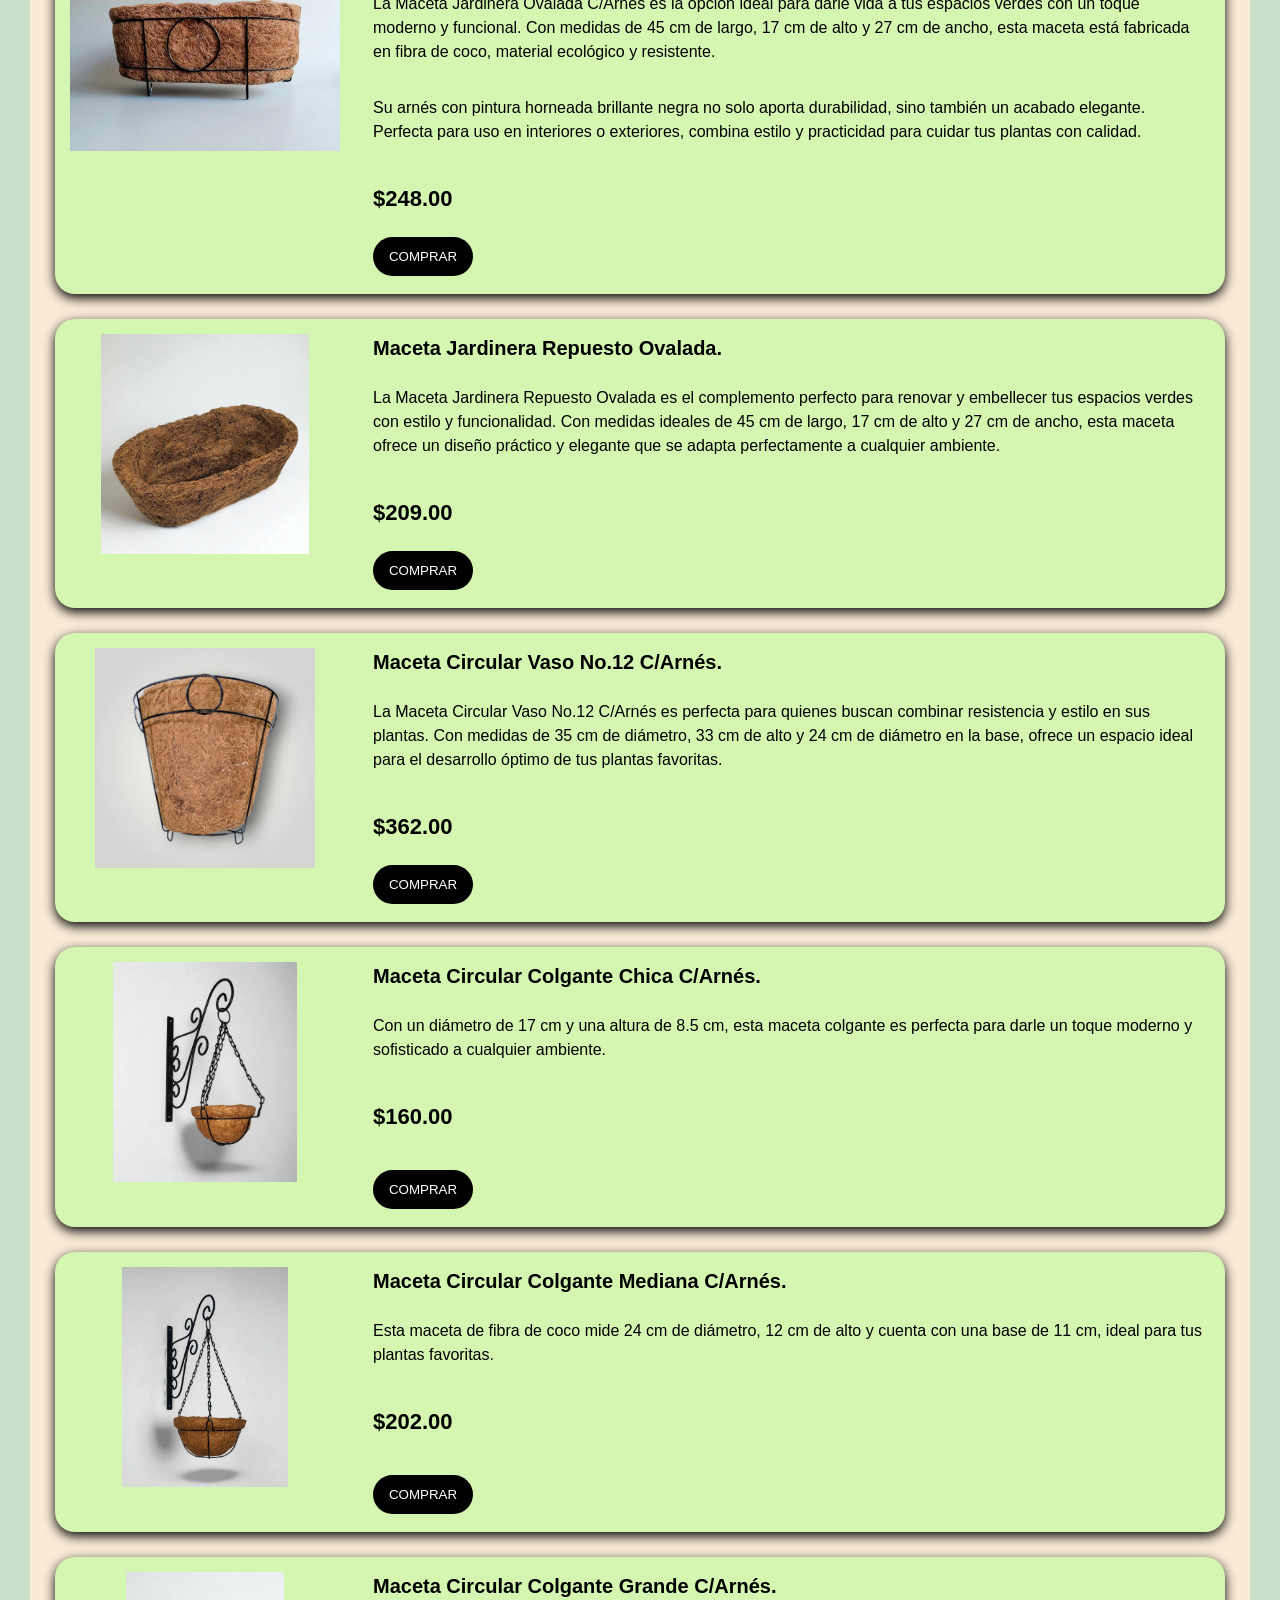
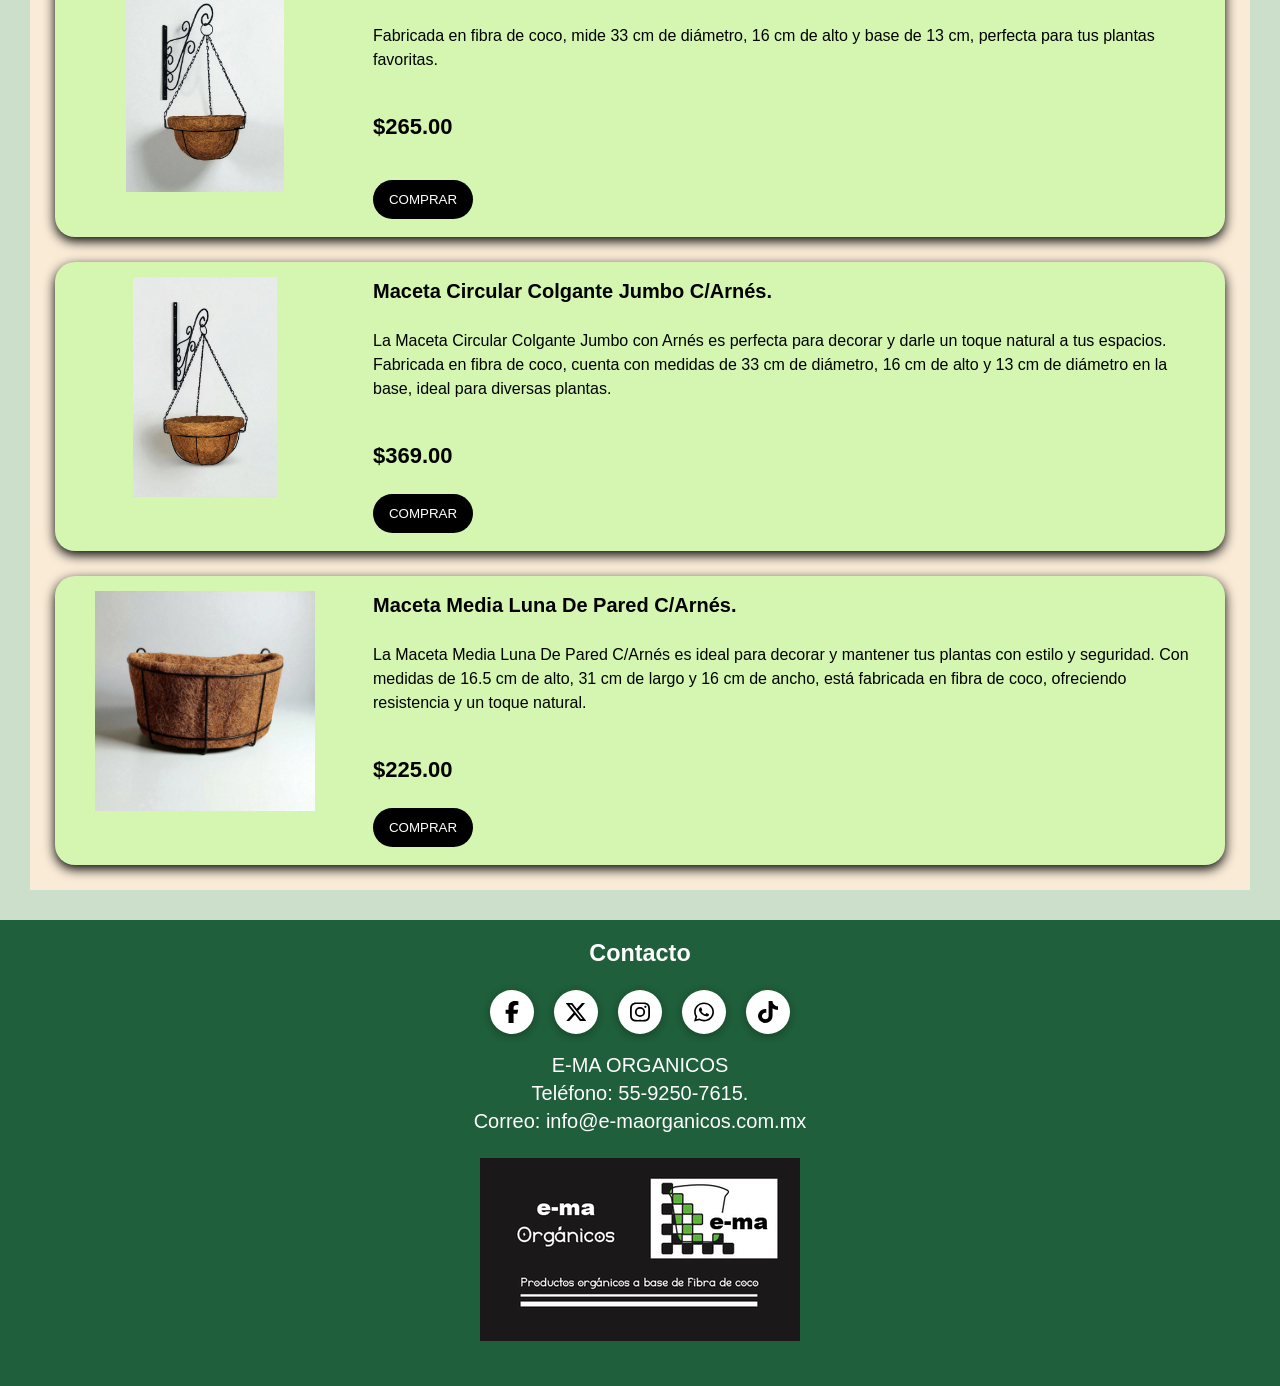
<file: practica_flex_box/index.html>
<!DOCTYPE html>
<html lang="en">
<head>
    <meta charset="UTF-8">
    <meta name="viewport" content="width=device-width, initial-scale=1.0">
    <title>Productos</title>
    <link rel="stylesheet" href="estilo/style.css">
    <link rel="stylesheet" href="https://cdnjs.cloudflare.com/ajax/libs/font-awesome/6.5.1/css/all.min.css">
    <script src="../scripts/Script_pag_prod.js"></script>
</head>
<body>
    <header class="Encabezado">
        <h1 class="Nombre">EMA-ORGANICOS</h1>
        <img src="../img/logo.webp" alt="Logo" class="Logo">
    </header>
    <nav class="navp">
        <a href="../index.html">Inicio</a>
        <a href="../Nosotros/index.html">Nosotros</a>
        <a href="../Contacto/contacto.html">Contacto</a>
       
        <a href="../Carrito/index.html" class="Carrito">Carrito</a>
   
    </nav>
    <section class="TituloProductos">
        <h1>Productos</h1>
        <p>Realiza tus pedidos</p>
        <nav class="navprod">
        <a href="../Mac_Colg/index.html">Macetas Colgantes</a>
        <a href="../Mac_Basic/index.html">Macetas Basicas</a>
        <a href="../Mac_Prem/index.html">Macetas Premium</a>
    </nav>
    </section>
    
    <main class="Productos">
        <div class="Tarjeta">
            <img src="img/macetamedialunarepuesto.webp" alt="Maceta">
            <div class="Informacion">
                <h2>Maceta Media Luna Repuesto De Pared.</h2>
                <p>La Maceta Media Luna Repuesto De Pared es el complemento ideal para mantener y renovar tus espacios verdes. Con medidas de 30.5 cm de largo, 16.5 cm de alto y 15 cm de ancho, está fabricada en fibra de coco, un material natural, resistente y ecológico. Este repuesto asegura la durabilidad y funcionalidad de tus macetas de pared, facilitando la decoración y cuidado de tus plantas. ¡Dale un toque práctico y natural a tus muros con esta maceta resistente!</p>
                <p class="Precio">$112.00</p>
                <button onclick="comprar(this)">COMPRAR</button>
            </div>
        </div>
        <div class="Tarjeta">
            <img src="img/macetajardineradebalconcarnes.webp" alt="Maceta">
            <div class="Informacion">
                <h2>Maceta Jardinera De Balcón o Pared C/Arnés.</h2>
                <p>La Maceta Jardinera De Balcón o Pared C/Arnés es perfecta para aprovechar tus espacios exteriores o interiores. Con medidas de 74 cm de largo, 23.5 cm de alto y 13 cm de ancho, la fibra de coco ofrece un diseño elegante y funcional. Su pintura horneada brillante en color negro garantiza resistencia y durabilidad. Además, puedes usarla como maceta de pared simplemente quitando los ganchos. Ideal para quienes buscan calidad y estilo en sus jardines urbanos.</p>
                <p class="Precio">$612.00</p>
                <button onclick="comprar(this)">COMPRAR</button>
            </div>
        </div>
        <div class="Tarjeta">
            <img src="img/jardineraderespuesto.webp" alt="Maceta">
            <div class="Informacion">
                <h2>Maceta Jardinera Repuesto De Balcón o Pared.</h2>
                <p>La Maceta Jardinera Repuesto De Balcón o Pared es ideal para renovar tus espacios verdes con estilo y funcionalidad. Con medidas de 73 cm de largo, 17 cm de alto y 19 cm de ancho, ofrece un diseño práctico y resistente. Fabricada en fibra de coco, este repuesto garantiza durabilidad y un toque natural para tus plantas. Perfecta para balcones o paredes, es la opción ecológica para mantener tu jardín siempre fresco y cuidado.</p>
                <p class="Precio">$348.00</p>
                <button onclick="comprar(this)">COMPRAR</button>
            </div>
        </div>
        <div class="Tarjeta">
            <img src="img/jadrineraovaladaarnes.webp" alt="Maceta">
            <div class="Informacion">
                <h2>Maceta Jardinera Ovalada C/Arnés.</h2>
                <p>La Maceta Jardinera Ovalada C/Arnés es la opción ideal para darle vida a tus espacios verdes con un toque moderno y funcional. Con medidas de 45 cm de largo, 17 cm de alto y 27 cm de ancho, esta maceta está fabricada en fibra de coco, material ecológico y resistente.</p>
                <p>Su arnés con pintura horneada brillante negra no solo aporta durabilidad, sino también un acabado elegante. Perfecta para uso en interiores o exteriores, combina estilo y practicidad para cuidar tus plantas con calidad.</p>
                <p class="Precio">$248.00</p>
                <button onclick="comprar(this)">COMPRAR</button>
            </div>
        </div>
        <div class="Tarjeta">
            <img src="img/macetajardinerarespuestoovalada.webp" alt="Maceta">
            <div class="Informacion">
                <h2>Maceta Jardinera Repuesto Ovalada.</h2>
                <p>La Maceta Jardinera Repuesto Ovalada es el complemento perfecto para renovar y embellecer tus espacios verdes con estilo y funcionalidad. Con medidas ideales de 45 cm de largo, 17 cm de alto y 27 cm de ancho, esta maceta ofrece un diseño práctico y elegante que se adapta perfectamente a cualquier ambiente.</p>
                <p class="Precio">$209.00</p>
                <button onclick="comprar(this)">COMPRAR</button>
            </div>
        </div>
        <div class="Tarjeta">
            <img src="img/maccirularvaso12.webp" alt="Maceta">
            <div class="Informacion">
                <h2>Maceta Circular Vaso No.12 C/Arnés.</h2>
                <p>La Maceta Circular Vaso No.12 C/Arnés es perfecta para quienes buscan combinar resistencia y estilo en sus plantas. Con medidas de 35 cm de diámetro, 33 cm de alto y 24 cm de diámetro en la base, ofrece un espacio ideal para el desarrollo óptimo de tus plantas favoritas.</p>
                <p class="Precio">$362.00</p>
                <button onclick="comprar(this)">COMPRAR</button>
            </div>
        </div>
        <div class="Tarjeta">
            <img src="../img/mac circ colg chic C_Arnes.webp" alt="Maceta">
            <div class="Informacion">
                <h2>Maceta Circular Colgante Chica C/Arnés.</h2>
                <p>Con un diámetro de 17 cm y una altura de 8.5 cm, esta maceta colgante es perfecta para darle un toque moderno y sofisticado a cualquier ambiente. </p>
                <p class="Precio">$160.00</p>
                <button onclick="comprar(this)">COMPRAR</button>
            </div>
        </div>
        <div class="Tarjeta">
            <img src="../img/mac circ colg med C_Arnes.webp" alt="Maceta">
            <div class="Informacion">
                <h2>Maceta Circular Colgante Mediana C/Arnés.</h2>
                <p>Esta maceta de fibra de coco mide 24 cm de diámetro, 12 cm de alto y cuenta con una base de 11 cm, ideal para tus plantas favoritas.</p>
                <p class="Precio">$202.00</p>
                <button onclick="comprar(this)">COMPRAR</button>
            </div>
        </div>
        <div class="Tarjeta">
            <img src="../img/mac circ colg grand C_Arnes.webp" alt="Maceta">
            <div class="Informacion">
                <h2>Maceta Circular Colgante Grande C/Arnés.</h2>
                <p>Fabricada en fibra de coco, mide 33 cm de diámetro, 16 cm de alto y base de 13 cm, perfecta para tus plantas favoritas.</p>
                <p class="Precio">$265.00</p>
                <button onclick="comprar(this)">COMPRAR</button>
            </div>
        </div>
        <div class="Tarjeta">
            <img src="../img/mac circ colg jumbo C_Arnes.webp" alt="Maceta">
            <div class="Informacion">
                <h2>Maceta Circular Colgante Jumbo C/Arnés.</h2>
                <p>La Maceta Circular Colgante Jumbo con Arnés es perfecta para decorar y darle un toque natural a tus espacios. Fabricada en fibra de coco, cuenta con medidas de 33 cm de diámetro, 16 cm de alto y 13 cm de diámetro en la base, ideal para diversas plantas.</p>
                <p class="Precio">$369.00</p>
                <button onclick="comprar(this)">COMPRAR</button>
            </div>
        </div>
        <div class="Tarjeta">
            <img src="../img/mac media luna pared c_arnes.webp" alt="Maceta">
            <div class="Informacion">
                <h2>Maceta Media Luna De Pared C/Arnés.</h2>
                <p>La Maceta Media Luna De Pared C/Arnés es ideal para decorar y mantener tus plantas con estilo y seguridad. Con medidas de 16.5 cm de alto, 31 cm de largo y 16 cm de ancho, está fabricada en fibra de coco, ofreciendo resistencia y un toque natural.</p>
                <p class="Precio">$225.00</p>
                <button onclick="comprar(this)">COMPRAR</button>
            </div>
        </div>
    </main>
    <footer class="contacto">
        <h3>Contacto</h3>
        <div class="redes">
            <a href="https://www.facebook.com/e.ma.organicos" target="_blank"><img src="../img/facebook.svg" alt="Facebook"></a>
            <a href="https://x.com/EMAorganicos" target="_blank"><img src="../img/x.svg" alt="X"></a>
            <a href="https://www.instagram.com/e.ma.organicos" target="_blank"><img src="../img/instagram.svg" alt="Instagram"></a>
            <a href="https://api.whatsapp.com/send/?phone=525573328807&text&type=phone_number&app_absent=0" target="_blank"><img src="../img/whatsapp.svg" alt="WhatsApp"></a>
            <a href="https://www.tiktok.com/@e.ma.organicos" target="_blank"><img src="../img/tiktok.svg" alt="TikTok"></a>
        </div>
        <p>E-MA ORGANICOS</p>
        <p>Teléfono: 55-9250-7615.</p>
        <p>Correo: info@e-maorganicos.com.mx</p>
        <img src="../img/tarjeta.png" alt="Tarjeta" class="Tarjetafoot">
    </footer>
        <script src="../scripts/Script_pag_prod.js"></script>
</body>
</body>
</html>
</file>
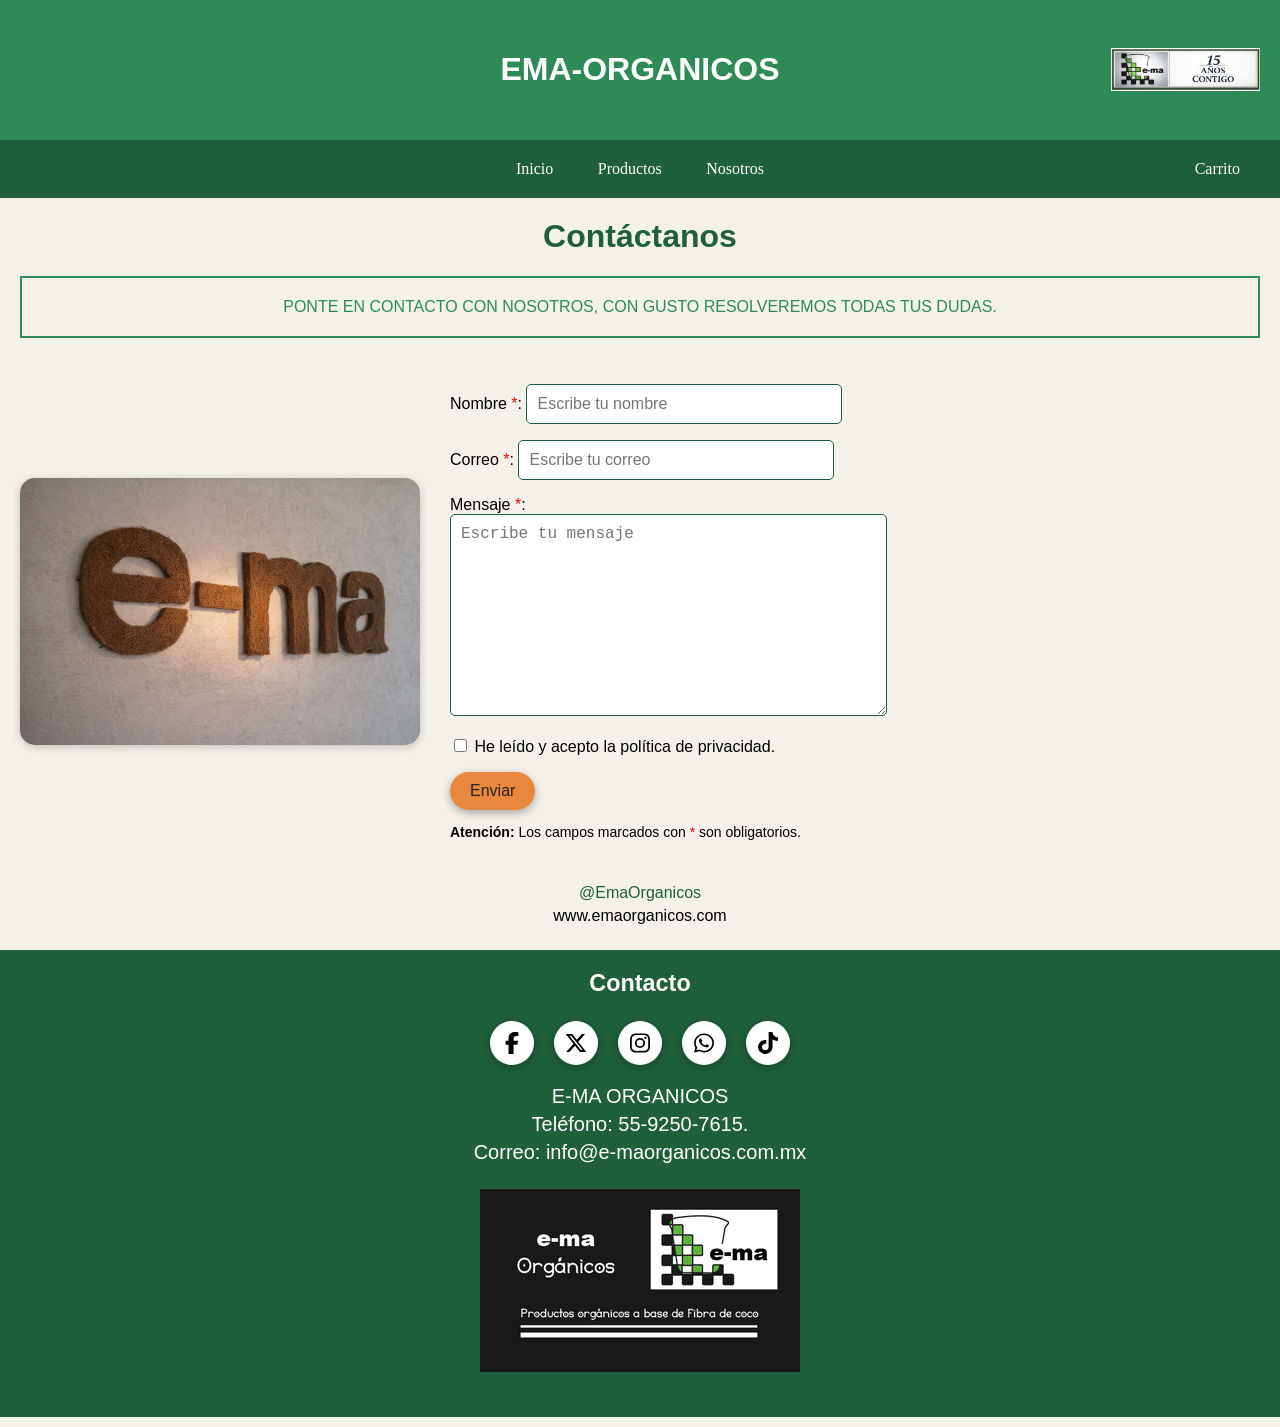
<file: Contacto/contacto.html>
<!DOCTYPE html>
<html lang="es">
<head>
    <meta charset="UTF-8">
    <meta name="viewport" content="width=device-width, initial-scale=1.0">
    <title>Contacto - E-MA Organicos</title>
    <link rel="stylesheet" href="Estilo/contacto.css">
</head>
<body>

    <header class="Encabezado">
        <h1 class="Nombre">EMA-ORGANICOS</h1>
        <img src="../img/logo.webp" alt="Logo" class="Logo">
    </header>

    <nav class="navp">
        <a href="../index.html">Inicio</a>
        <a href="../practica_flex_box/index.html">Productos</a>
        <a href="../Nosotros/index.html">Nosotros</a>

        <a href="../Carrito/index.html" class="Carrito">Carrito</a>
    </nav>

    <main class="ContenidoContacto">
        <h1 class="TituloContactanos">Contáctanos</h1>
        <p class="FraseContacto">PONTE EN CONTACTO CON NOSOTROS, CON GUSTO RESOLVEREMOS TODAS TUS DUDAS.</p>

        <section class="Formulario">
            <img src="../img/contacto.png" alt="Macetas de fibra de coco">

            <form action="../php/guardar_contacto.php" method="post">
                <p>Nombre <font color="red">*</font>: <input type="text" name="nombre" size="30" placeholder="Escribe tu nombre" required></p>
                <p>Correo <font color="red">*</font>: <input type="email" name="correo" size="30" placeholder="Escribe tu correo" required></p>
                <p>Mensaje <font color="red">*</font>:<br>
                <textarea name="mensaje" rows="10" cols="40" placeholder="Escribe tu mensaje" required></textarea></p>
                <p><input type="checkbox" name="privacidad" required> He leído y acepto la política de privacidad.</p>
                <button type="submit" class="BotonEnviar">Enviar</button>
                <p class="Atencion"><b>Atención:</b> Los campos marcados con <font color="red">*</font> son obligatorios.</p>
            </form>
        </section>

        <div class="DatosContacto">
            <p><a href="https://www.instagram.com/e.ma.organicos" target="_blank">@EmaOrganicos</a></p>
            <p>www.emaorganicos.com</p>
        </div>
    </main>

    <footer class="contacto">
        <h3>Contacto</h3>
        <div class="redes">
            <a href="https://www.facebook.com/e.ma.organicos" target="_blank"><img src="../img/facebook.svg" alt="Facebook"></a>
            <a href="https://x.com/EMAorganicos" target="_blank"><img src="../img/x.svg" alt="X"></a>
            <a href="https://www.instagram.com/e.ma.organicos" target="_blank"><img src="../img/instagram.svg" alt="Instagram"></a>
            <a href="https://api.whatsapp.com/send/?phone=525573328807&text&type=phone_number&app_absent=0" target="_blank"><img src="../img/whatsapp.svg" alt="WhatsApp"></a>
            <a href="https://www.tiktok.com/@e.ma.organicos" target="_blank"><img src="../img/tiktok.svg" alt="TikTok"></a>
        </div>
        <p>E-MA ORGANICOS</p>
        <p>Teléfono: 55-9250-7615.</p>
        <p>Correo: info@e-maorganicos.com.mx</p>
        <img src="../img/tarjeta.png" alt="Tarjeta" class="Tarjetafoot">
    </footer>

</body>
</html>
</file>
<file: Estilo/style.css>
body {
    background-color: #f4f1ea;
    color: #333333;
    font-family: Arial, Helvetica, sans-serif;
    font-size: 16px;
    margin: 0;
    padding: 0;
}
.Encabezado{
    display: flex;
    background-color: #2e8b57;
    color: white;
    padding: 30px 20px;
    display: flex;
    justify-content: center;
    align-items: center;
}
.Logo{
    width: 12%;
    height: auto;
}
.Nombre{
    flex: 1 1 auto;
    padding-left: 12%;
}
.navp{
    background-color: #1f5f3b;
    text-align: center;
    padding: 10px;
    position: relative;   /* NUEVO */
}
.Carrito{                 /* NUEVO (reemplaza al .Carrito viejo si había uno) */
    position: absolute;
    right: 20px;
    top: 10px;
}
.navp a {
    color: white;
    text-decoration: none;
    font-family: fantasy;
    padding: 10px 20px;
    display: inline-block;
}
.navp a:hover {
    background-color: #f4a261;
    color: #222222;
}
.main{
    display: flex;
}
.MacetaEs{
    background-color: white;
    padding: 20px;
    margin: 20px;
    border-left: 8px solid #e8873d;
    border-radius: 15px;
    box-shadow: 0 2px 8px rgba(0, 0, 0, 0.2);
    display: flex;
    flex-wrap: wrap;
    align-items: center;
    gap: 20px;
}
.MacetaEs img{
    display: block;
    margin: 0 auto;
    width: 100%;
    max-width: 300px;
}
.MacMomText{
    flex: 1;
    min-width: 250px;
}
.MacMom{
    color: #1f5f3b;
    font-size: 14px;
    margin: 0;
}
.MacetaTexto h2{
    color: #1f5f3b;
    font-size: 22px;
    margin: 3px 0;
}
.MacetaTexto h3{
    color: #2e8b57;
    font-size: 16px;
    font-weight: normal;
    margin: 3px 0 10px 0;
}
.MacetaTexto p{
    font-size: 15px;
    line-height: 1.6;
    margin: 8px 0;
}
.Boton{
    display: inline-block;
    background-color: #e8873d;
    color: #222222;
    text-decoration: none;
    padding: 10px 20px;
    border-radius: 25px;
    box-shadow: 0 3px 8px rgba(0, 0, 0,);
}
.Pop{
    color: black;
}
.Slider{
    width: 100%;
    height: 500px;
    overflow: hidden;
    position: relative;

    background-image: linear-gradient(rgba(244, 241, 234, 0.7), rgba(244, 241, 234, 0.7)), url("../img/fondo.jpg");
    background-size: cover;
    background-position: center;
    
}
.Slider ul{
    margin: 0;
    padding: 0;
    display: flex;
    width: 400%;

    animation: slider 20s infinite alternate ease-in-out;
    animation-timing-function: linear;
}
.Slider li{
    width: 25%;    
    list-style: none;
    text-align: center;
}
.Slider li img{
    width: 400px;
    height: 400px;
    border-radius: 15px;
    border: solid 5px green;
    object-fit: contain;
    overflow: auto;
}

@keyframes slider{
    0% {margin-left: 0;}
    20% {margin-left: 0;}

    25% {margin-left: -100%;}
    45% {margin-left: -100%;}

    50% {margin-left: -200%;}
    70% {margin-left: -200%;}

    75% {margin-left: -300%;}
    100% {margin-left: -300%;}
}
h1{
    color: white;
    text-align: center;
}
.prin{
    color: black;
}
.contacto {
    background-color: #1f5f3b;
    color: white;
    text-align: center;
    padding: 20px;
    font-size: 20px;
}
.contacto h3 {
    margin-top: 0;
}
.contacto p {
    margin: 5px 0;
}
.redes {
    display: flex;
    justify-content: center;
    gap: 20px;
    margin-top: 20px;
    margin-bottom: 20px;
}
.redes a {
    width: 44px;
    height: 44px;
    background-color: white;
    color: #111111;
    border-radius: 50%;
    display: flex;
    align-items: center;
    justify-content: center;
    font-size: 20px;
    text-decoration: none;
    box-shadow: 0 2px 8px rgba(0, 0, 0, 0.3);
}
.redes a img {
    width: 22px;
    height: 22px;
    object-fit: contain;
    margin: 0;
}
.redes a:hover {
    background-color: #f4a261;
}
table{
    display: flex;
    align-items: center;
    justify-content: center;
    margin-bottom: 20px;
}
table, td{
    border: solid 4px rgb(94, 228, 32);
}
table .tablaimg{
    margin: 20px;
    height: auto;
    width: 100%;
    max-width: 450px;
}
.Tarjetafoot{
    margin: 20px;
}

/* CELULAR: solo se aplica si la pantalla mide 600px o menos */
@media (max-width: 600px){
    .Nombre{ font-size: 22px; padding-left: 0; }   /* titulo mas chico */
    .Logo{ width: 20%; }                            /* logo mas grande */
    .navp a, .navprod a{ padding: 8px 10px; }       /* menu mas compacto */
    .Carrito{ position: static; }                   /* Carrito deja de encimarse */
    .Tarjetafoot{ margin: 20px 0; max-width: 100%; height: auto; } /* tarjeta del pie cabe */
    .Slider{ height: 350px; }
    .Slider li img{ width: 250px; height: 250px; }  /* fotos del slider mas chicas */
    table .tablaimg{ margin: 5px; }
    .MacetaEs img{
    display: block;
    margin: 0 auto;
    width: 100%;
    max-width: 300px;
}
}
</file>
<file: Carrito/Estilo/style.css>
*{
    box-sizing: border-box;
}
body{
    margin: 0;
    padding: 0;
    font-family: Arial, sans-serif;
    background-color: #f4f1ea;
    color: #333333;
}
h1{
    text-align: center;
}

/* ENCABEZADO Y MENU (igual que las demas secciones) */
.Encabezado{
    display: flex;
    background-color: #2e8b57;
    color: white;
    padding: 30px 20px;
    justify-content: center;
    align-items: center;
}
.Encabezado h1{
    color: white;
}
.Logo{
    width: 12%;
    height: auto;
}
.Nombre{
    flex: 1 1 auto;
    padding-left: 12%;
}
.navp{
    background-color: #1f5f3b;
    text-align: center;
    padding: 10px;
}
.navp a{
    color: white;
    text-decoration: none;
    font-family: fantasy;
    padding: 10px 20px;
    display: inline-block;
}
.navp a:hover{
    background-color: #f4a261;
    color: #222222;
}

/* CARRITO (centrado en medio de la pantalla) */
.ContenidoCarrito{
    display: flex;
    justify-content: center;
    align-items: center;
    min-height: 60vh;
    padding: 40px 20px;
}
.CajaCarrito{
    width: 100%;
    max-width: 1000px;
    background-color: #e9f0e4;
    padding: 35px;
    border-radius: 15px;
}
.TituloCarrito{
    color: #315c3c;
    margin: 0 0 20px;
}
.ListaCarrito{
    background-color: white;
    padding: 25px;
    border-radius: 10px;
    min-height: 70px;
}
.CarritoVacio{
    margin: 0;
    color: #555555;
}

/* TARJETA DE CADA PRODUCTO */
.ProductoCarrito{
    background-color: #f7f8f2;
    border: 1px solid #dce7d7;
    border-radius: 12px;
    padding: 18px;
    margin-bottom: 15px;
}
.ProductoCarrito:last-child{
    margin-bottom: 0;
}
.ProductoCarrito h3{
    color: #315c3c;
    margin: 0 0 10px;
}
.ProductoCarrito p{
    color: #555555;
    margin: 0 0 8px;
}

/* BOTONES + Y - */
.Cantidad{
    display: flex;
    align-items: center;
    gap: 12px;
    margin: 15px 0;
}
.BotonCantidad{
    width: 35px;
    height: 35px;
    border: none;
    border-radius: 50%;
    font-size: 20px;
    font-weight: bold;
    cursor: pointer;
}
.BotonRestar{
    background-color: #e5eee1;
    color: #315c3c;
}
.BotonRestar:hover{
    background-color: #cbdcc4;
}
.BotonSumar{
    background-color: #315c3c;
    color: white;
}
.BotonSumar:hover{
    background-color: #203e29;
}

/* BOTON ELIMINAR */
.BotonEliminar{
    background-color: #fce8e8;
    color: #c0392b;
    border: none;
    padding: 9px 16px;
    border-radius: 7px;
    font-weight: bold;
    cursor: pointer;
}
.BotonEliminar:hover{
    background-color: #f5cccc;
}

/* TOTAL Y BOTON FINALIZAR */
.TotalCarrito{
    display: flex;
    justify-content: space-between;
    align-items: center;
    flex-wrap: wrap;
    gap: 15px;
    margin-top: 20px;
}
.TotalCarrito h3{
    color: #315c3c;
    margin: 0;
}
.BotonFinalizar{
    background-color: #315c3c;
    color: white;
    border: none;
    padding: 13px 25px;
    border-radius: 8px;
    font-weight: bold;
    cursor: pointer;
}
.BotonFinalizar:hover{
    background-color: #203e29;
}

/* PIE DE PAGINA (igual que las demas secciones) */
.contacto{
    background-color: #1f5f3b;
    color: white;
    text-align: center;
    padding: 20px;
    font-size: 20px;
}
.contacto h3{
    margin-top: 0;
}
.contacto p{
    margin: 5px 0;
}
.redes{
    display: flex;
    justify-content: center;
    gap: 20px;
    margin-top: 20px;
    margin-bottom: 20px;
}
.redes a{
    width: 44px;
    height: 44px;
    background-color: white;
    border-radius: 50%;
    display: flex;
    align-items: center;
    justify-content: center;
    text-decoration: none;
    box-shadow: 0 2px 8px rgba(0, 0, 0, 0.3);
}
.redes a img{
    width: 22px;
    height: 22px;
    object-fit: contain;
    margin: 0;
    padding: 0;
}
.redes a:hover{
    background-color: #f4a261;
}
.Tarjetafoot{
    margin: 20px;
}

/* CELULAR */
@media (max-width: 600px){
    .CajaCarrito{
        padding: 20px;
    }
    .TotalCarrito{
        flex-direction: column;
        align-items: flex-start;
    }
}
/* CELULAR: solo se aplica si la pantalla mide 600px o menos */
@media (max-width: 600px){
    .Nombre{ font-size: 22px; padding-left: 0; }   /* titulo mas chico */
    .Logo{ width: 20%; }                            /* logo mas grande */
    .navp a, .navprod a{ padding: 8px 10px; }       /* menu mas compacto */
    .Carrito{ position: static; }                   /* Carrito deja de encimarse */
    .Tarjetafoot{ margin: 20px 0; max-width: 100%; height: auto; } /* tarjeta del pie cabe */
}
</file>
<file: Mac_Basic/Estilos/CSS.css>
*{
    box-sizing: border-box;
}
body{
    margin: 0;
    padding: 0;
    font-family: Arial, sans-serif;
    background-color: rgb(203, 223, 203);
}
.TituloProductos{
    text-align: center;
    background-color: rgb(79, 135, 79);
    padding: 25px;
    color: white;
    margin: 30px 30px 0;
}
.Productos{
    display: flex;
    flex-direction: column;
    justify-content: center;
    align-items: stretch;
    flex-wrap: wrap;
    gap: 25px;
    background-color: antiquewhite;
    padding: 25px;
    margin: 0 30px 30px;
}
.Tarjeta{
    flex: 1 1 280px;
    max-width: 100%;
    background-color: rgb(212, 246, 176);
    border-radius: 20px;
    overflow: visible;
    box-shadow: 0 4px 12px black;
    display: flex;
    flex-direction: row;
    flex-wrap: wrap;
}
.Tarjeta img{
    height:250px;
    width: 300px;
    object-fit: contain;
    padding: 15px;
}
.Informacion{
    display: flex;
    flex-direction: column;
    flex: 1;
    padding: 18px;
}
.Informacion h2{
    font-size: 20px;
    margin: 0 0 10px;
}
.Informacion p{
    line-height: 1.5;
}
.Precio{
    font-size: 22px;
    font-weight: bold;
}
.Informacion button{
    margin-top: auto;
    padding: 12px;
    background-color: black;
    color: white;
    border: none;
    border-radius: 25px;
    cursor: pointer;
    width: 100px;
        
    overflow: auto;
}
.Informacion button:hover{
    background-color: rgb(87, 85, 83);
}
h1{
    text-align: center;
}
.Encabezado{
    display: flex;
    background-color: #2e8b57;
    color: white;
    padding: 30px 20px;
    display: flex;
    justify-content: center;
    align-items: center;
}
.Logo{
    width: 12%;
    height: auto;
}
.Nombre{
    flex: 1 1 auto;
    padding-left: 12%;
}
.Encabezado h1{
    color: white;
}
.navp{
    background-color: #1f5f3b;
    text-align: center;
    padding: 10px;
    position: relative;   /* NUEVO */
}
.Carrito{                 /* NUEVO (reemplaza al .Carrito viejo si había uno) */
    position: absolute;
    right: 20px;
    top: 10px;
}
.navp a{
    color: white;
    text-decoration: none;
    font-family: fantasy;
    padding: 10px 20px;
    display: inline-block;
}
.navp a:hover{
    background-color: #f4a261;
    color: #222222;
}
.navprod{
    background-color: #1f5f3b;
    text-align: center;
    padding: 10px;
}
.navprod a{
    color: white;
    text-decoration: none;
    font-family: fantasy;
    padding: 10px 20px;
    display: inline-block;
}
.navprod a:hover{
    background-color: #f4a261;
    color: #222222;
}
.contacto{
    background-color: #1f5f3b;
    color: white;
    text-align: center;
    padding: 20px;
    font-size: 20px;
}
.contacto h3{
    margin-top: 0;
}
.contacto p{
    margin: 5px 0;
}
.redes{
    display: flex;
    justify-content: center;
    gap: 20px;
    margin-top: 20px;
    margin-bottom: 20px;
}
.redes a{
    width: 44px;
    height: 44px;
    background-color: white;
    border-radius: 50%;
    display: flex;
    align-items: center;
    justify-content: center;
    text-decoration: none;
    box-shadow: 0 2px 8px rgba(0, 0, 0, 0.3);
}
.redes a img{
    width: 22px;
    height: 22px;
    object-fit: contain;
    margin: 0;
    padding: 0;
}
.redes a:hover{
    background-color: #f4a261;
}
.Tarjetafoot{
    margin: 20px;
}

/* CELULAR: solo se aplica si la pantalla mide 600px o menos */
@media (max-width: 600px){
    .Nombre{ font-size: 22px; padding-left: 0; }   /* titulo mas chico */
    .Logo{ width: 20%; }                            /* logo mas grande */
    .navp a, .navprod a{ padding: 8px 10px; }       /* menu mas compacto */
    .Carrito{ position: static; }                   /* Carrito deja de encimarse */
    .Tarjetafoot{ margin: 20px 0; max-width: 100%; height: auto; } /* tarjeta del pie cabe */
    .TituloProductos, .TituloNosotros{ margin: 10px 10px 0; }  /* menos margen lateral */
    .Productos, .Nosotros{ margin: 0 10px 10px; padding: 10px; }
    .Tarjeta img{ width: 100%; }                   /* imagen ocupa el ancho */
}
</file>
<file: Mac_Colg/Estilo/CSS.css>
*{
    box-sizing: border-box;
}
body{
    margin: 0;
    padding: 0;
    font-family: Arial, sans-serif;
    background-color: rgb(203, 223, 203);
}
.TituloProductos{
    text-align: center;
    background-color: rgb(79, 135, 79);
    padding: 25px;
    color: white;
    margin: 30px 30px 0;
}
.Productos{
    display: flex;
    flex-direction: column;
    justify-content: center;
    align-items: stretch;
    flex-wrap: wrap;
    gap: 25px;
    background-color: antiquewhite;
    padding: 25px;
    margin: 0 30px 30px;
}
.Tarjeta{
    flex: 1 1 280px;
    max-width: 100%;
    background-color: rgb(212, 246, 176);
    border-radius: 20px;
    overflow: visible;
    box-shadow: 0 4px 12px black;
    display: flex;
    flex-direction: row;
    flex-wrap: wrap;
}
.Tarjeta img{
    height:250px;
    width: 300px;
    object-fit: contain;
    padding: 15px;
}
.Informacion{
    display: flex;
    flex-direction: column;
    flex: 1;
    padding: 18px;
}
.Informacion h2{
    font-size: 20px;
    margin: 0 0 10px;
}
.Informacion p{
    line-height: 1.5;
}
.Precio{
    font-size: 22px;
    font-weight: bold;
}
.Informacion button{
    margin-top: auto;
    padding: 12px;
    background-color: black;
    color: white;
    border: none;
    border-radius: 25px;
    cursor: pointer;
    width: 100px;
        
    overflow: auto;
}
.Informacion button:hover{
    background-color: rgb(87, 85, 83);
}
h1{
    text-align: center;
}
.Encabezado{
    display: flex;
    background-color: #2e8b57;
    color: white;
    padding: 30px 20px;
    justify-content: center;
    align-items: center;
}
.Logo{
    width: 12%;
    height: auto;
}
.Nombre{
    flex: 1 1 auto;
    padding-left: 12%;
}
.Encabezado h1{
    color: white;
}
.navp{
    background-color: #1f5f3b;
    text-align: center;
    padding: 10px;
    position: relative;   
}
.Carrito{                 /* NUEVO (reemplaza al .Carrito viejo si había uno) */
    position: absolute;
    right: 20px;
    top: 10px;
}
.navp a{
    color: white;
    text-decoration: none;
    font-family: fantasy;
    padding: 10px 20px;
    display: inline-block;
}
.navp a:hover{
    background-color: #f4a261;
    color: #222222;
}
.navprod{
    background-color: #1f5f3b;
    text-align: center;
    padding: 10px;
}
.navprod a{
    color: white;
    text-decoration: none;
    font-family: fantasy;
    padding: 10px 20px;
    display: inline-block;
}
.navprod a:hover{
    background-color: #f4a261;
    color: #222222;
}
.contacto{
    background-color: #1f5f3b;
    color: white;
    text-align: center;
    padding: 20px;
    font-size: 20px;
}
.contacto h3{
    margin-top: 0;
}
.contacto p{
    margin: 5px 0;
}
.redes{
    display: flex;
    justify-content: center;
    gap: 20px;
    margin-top: 20px;
    margin-bottom: 20px;
}
.redes a{
    width: 44px;
    height: 44px;
    background-color: white;
    border-radius: 50%;
    display: flex;
    align-items: center;
    justify-content: center;
    text-decoration: none;
    box-shadow: 0 2px 8px rgba(0, 0, 0, 0.3);
}
.redes a img{
    width: 22px;
    height: 22px;
    object-fit: contain;
    margin: 0;
    padding: 0;
}
.redes a:hover{
    background-color: #f4a261;
}
.Tarjetafoot{
    margin: 20px;
}

/* CELULAR: solo se aplica si la pantalla mide 600px o menos */
@media (max-width: 600px){
    .Nombre{ font-size: 22px; padding-left: 0; }   /* titulo mas chico */
    .Logo{ width: 20%; }                            /* logo mas grande */
    .navp a, .navprod a{ padding: 8px 10px; }       /* menu mas compacto */
    .Carrito{ position: static; }                  /* Carrito deja de encimarse */
    .Tarjetafoot{ margin: 20px 0; max-width: 100%; height: auto; } /* tarjeta del pie cabe */
    .TituloProductos, .TituloNosotros{ margin: 10px 10px 0; }  /* menos margen lateral */
    .Productos, .Nosotros{ margin: 0 10px 10px; padding: 10px; }
    .Tarjeta img{ width: 100%; }                   /* imagen ocupa el ancho */
}
</file>
<file: Mac_Prem/Estilo/CSS.css>
*{
    box-sizing: border-box;
}
body{
    margin: 0;
    padding: 0;
    font-family: Arial, sans-serif;
    background-color: rgb(203, 223, 203);
}
.TituloProductos{
    text-align: center;
    background-color: rgb(79, 135, 79);
    padding: 25px;
    color: white;
    margin: 30px 30px 0;
}
.Productos{
    display: flex;
    flex-direction: column;
    justify-content: center;
    align-items: stretch;
    flex-wrap: wrap;
    gap: 25px;
    background-color: antiquewhite;
    padding: 25px;
    margin: 0 30px 30px;
}
.Tarjeta{
    flex: 1 1 280px;
    max-width: 100%;
    background-color: rgb(212, 246, 176);
    border-radius: 20px;
    overflow: visible;
    box-shadow: 0 4px 12px black;
    display: flex;
    flex-direction: row;
    flex-wrap: wrap;
}
.Tarjeta img{
    height:250px;
    width: 300px;
    object-fit: contain;
    padding: 15px;
}
.Informacion{
    display: flex;
    flex-direction: column;
    flex: 1;
    padding: 18px;
}
.Informacion h2{
    font-size: 20px;
    margin: 0 0 10px;
}
.Informacion p{
    line-height: 1.5;
}
.Precio{
    font-size: 22px;
    font-weight: bold;
}
.Informacion button{
    margin-top: auto;
    padding: 12px;
    background-color: black;
    color: white;
    border: none;
    border-radius: 25px;
    cursor: pointer;
    width: 100px;
        
    overflow: auto;
}
.Informacion button:hover{
    background-color: rgb(87, 85, 83);
}
h1{
    text-align: center;
}
.Encabezado{
    display: flex;
    background-color: #2e8b57;
    color: white;
    padding: 30px 20px;
    justify-content: center;
    align-items: center;
}
.Logo{
    width: 12%;
    height: auto;
}
.Nombre{
    flex: 1 1 auto;
    padding-left: 12%;
}
.Encabezado h1{
    color: white;
}
.navp{
    background-color: #1f5f3b;
    text-align: center;
    padding: 10px;
    position: relative;   /* NUEVO */
}
.Carrito{                 /* NUEVO (reemplaza al .Carrito viejo si había uno) */
    position: absolute;
    right: 20px;
    top: 10px;
}
.navp a{
    color: white;
    text-decoration: none;
    font-family: fantasy;
    padding: 10px 20px;
    display: inline-block;
}
.navp a:hover{
    background-color: #f4a261;
    color: #222222;
}
.navprod{
    background-color: #1f5f3b;
    text-align: center;
    padding: 10px;
}
.navprod a{
    color: white;
    text-decoration: none;
    font-family: fantasy;
    padding: 10px 20px;
    display: inline-block;
}
.navprod a:hover{
    background-color: #f4a261;
    color: #222222;
}
.contacto{
    background-color: #1f5f3b;
    color: white;
    text-align: center;
    padding: 20px;
    font-size: 20px;
}
.contacto h3{
    margin-top: 0;
}
.contacto p{
    margin: 5px 0;
}
.redes{
    display: flex;
    justify-content: center;
    gap: 20px;
    margin-top: 20px;
    margin-bottom: 20px;
}
.redes a{
    width: 44px;
    height: 44px;
    background-color: white;
    border-radius: 50%;
    display: flex;
    align-items: center;
    justify-content: center;
    text-decoration: none;
    box-shadow: 0 2px 8px rgba(0, 0, 0, 0.3);
}
.redes a img{
    width: 22px;
    height: 22px;
    object-fit: contain;
    margin: 0;
    padding: 0;
}
.redes a:hover{
    background-color: #f4a261;
}
.Tarjetafoot{
    margin: 20px;
}

/* CELULAR: solo se aplica si la pantalla mide 600px o menos */
@media (max-width: 600px){
    .Nombre{ font-size: 22px; padding-left: 0; }   /* titulo mas chico */
    .Logo{ width: 20%; }                            /* logo mas grande */
    .navp a, .navprod a{ padding: 8px 10px; }       /* menu mas compacto */
    .Carrito{ position: static; }                   /* Carrito deja de encimarse */
    .Tarjetafoot{ margin: 20px 0; max-width: 100%; height: auto; } /* tarjeta del pie cabe */
    .TituloProductos, .TituloNosotros{ margin: 10px 10px 0; }  /* menos margen lateral */
    .Productos, .Nosotros{ margin: 0 10px 10px; padding: 10px; }
    .Tarjeta img{ width: 100%; }                   /* imagen ocupa el ancho */
}
</file>
<file: Nosotros/Estilo/Css.css>
*{
    box-sizing: border-box;
}
body{
    margin: 0;
    padding: 0;
    font-family: Arial, sans-serif;
    background-color: rgb(203, 223, 203);
}
h1{
    text-align: center;
}
.Encabezado{
    display: flex;
    background-color: #2e8b57;
    color: white;
    padding: 30px 20px;
    display: flex;
    justify-content: center;
    align-items: center;
}
.Logo{
    width: 12%;
    height: auto;
}
.Nombre{
    flex: 1 1 auto;
    padding-left: 12%;
}
.navp{
    background-color: #1f5f3b;
    text-align: center;
    padding: 10px;
    position: relative;   /* NUEVO */
}
.Carrito{                 /* NUEVO (reemplaza al .Carrito viejo si había uno) */
    position: absolute;
    right: 20px;
    top: 10px;
}
.navp a{
    color: white;
    text-decoration: none;
    font-family: fantasy;
    padding: 10px 20px;
    display: inline-block;
}
.navp a:hover{
    background-color: #f4a261;
    color: #222222;
}
.contacto{
    background-color: #1f5f3b;
    color: white;
    text-align: center;
    padding: 20px;
    font-size: 20px;
}
.contacto h3{
    margin-top: 0;
}
.contacto p{
    margin: 5px 0;
}
.redes{
    display: flex;
    justify-content: center;
    gap: 20px;
    margin-top: 20px;
    margin-bottom: 20px;
}
.redes a{
    width: 44px;
    height: 44px;
    background-color: white;
    border-radius: 50%;
    display: flex;
    align-items: center;
    justify-content: center;
    text-decoration: none;
    box-shadow: 0 2px 8px rgba(0, 0, 0, 0.3);
}
.redes a img{
    width: 22px;
    height: 22px;
    object-fit: contain;
    margin: 0;
    padding: 0;
}
.redes a:hover{
    background-color: #f4a261;
}
.Tarjetafoot{
    margin: 20px;
}
.TituloNosotros{
    text-align: center;
    background-color: rgb(79, 135, 79);
    padding: 25px;
    color: white;
    margin: 30px 30px 0;
}
.Nosotros{
    display: flex;
    flex-direction: column;
    align-items: stretch;
    gap: 25px;
    background-color: antiquewhite;
    padding: 25px;
    margin: 0 30px 30px;
}
.Tarjeta{
    position: relative;
    display: flex;
    flex-direction: row;
    flex-wrap: wrap;
    align-items: center;
    background-color: rgb(212, 246, 176);
    border-radius: 20px;
    box-shadow: 0 4px 12px black;
}
.Tarjeta img{
    height: 250px;
    width: 300px;
    max-width: 100%;
    object-fit: contain;
    padding: 15px;
}
.Informacion{
    flex: 1;
    min-width: 250px;
    padding: 18px;
}
.Informacion h2{
    font-size: 20px;
    margin: 0 0 10px;
}
.Informacion p{
    line-height: 1.5;
}
.Etiqueta{
    position: absolute;
    top: 15px;
    right: 15px;
    background-color: #e8873d;
    color: #222222;
    font-size: 14px;
    padding: 6px 14px;
    border-radius: 25px;
}
.Subtitulo{
    text-align: center;
    color: black;
    margin-top: 0;
}
.Fila{
    display: flex;
    flex-direction: row;
    flex-wrap: wrap;
    justify-content: center;
    gap: 25px;
}
.Caja{
    flex: 1 1 250px;
    background-color: white;
    padding: 20px;
    text-align: center;
    border-top: 8px solid #e8873d;
    border-radius: 15px;
    box-shadow: 0 2px 8px rgba(0, 0, 0, 0.2);
}
.Caja h3{
    color: #1f5f3b;
    margin-top: 0;
}
.Caja p{
    line-height: 1.5;
}
.Caja img{
    width: 100%;
    height: 200px;
    object-fit: contain;
}
.Invitacion{
    display: flex;
    flex-direction: column;
    align-items: center;
    gap: 15px;
    background-color: rgb(79, 135, 79);
    color: white;
    text-align: center;
    padding: 25px;
    border-radius: 20px;
}
.Invitacion h2{
    margin: 0;
}
.Boton{
    display: inline-block;
    background-color: #e8873d;
    color: #222222;
    text-decoration: none;
    padding: 10px 20px;
    border-radius: 25px;
    box-shadow: 0 3px 8px rgba(0, 0, 0, 0.3);
}
.Boton:hover{
    background-color: #f4a261;
}
/* CELULAR: solo se aplica si la pantalla mide 600px o menos */
@media (max-width: 600px){
    .Nombre{ font-size: 22px; padding-left: 0; }   /* titulo mas chico */
    .Logo{ width: 20%; }                            /* logo mas grande */
    .navp a, .navprod a{ padding: 8px 10px; }       /* menu mas compacto */
    .Carrito{ position: static; }                   /* Carrito deja de encimarse */
    .Tarjetafoot{ margin: 20px 0; max-width: 100%; height: auto; } /* tarjeta del pie cabe */
    .TituloProductos, .TituloNosotros{ margin: 10px 10px 0; }  /* menos margen lateral */
    .Productos, .Nosotros{ margin: 0 10px 10px; padding: 10px; }
    .Tarjeta img{ width: 100%; }                   /* imagen ocupa el ancho */
}
</file>
<file: practica_flex_box/estilo/style.css>
*{
    box-sizing: border-box;
}
body{
    margin: 0;
    padding: 0;
    font-family: Arial, sans-serif;
    background-color: rgb(203, 223, 203);
}
.TituloProductos{
    text-align: center;
    background-color: rgb(79, 135, 79);
    padding: 25px;
    color: white;
    margin: 30px 30px 0;
}
.Productos{
    display: flex;
    flex-direction: column;
    justify-content: center;
    align-items: stretch;
    flex-wrap: wrap;
    gap: 25px;
    background-color: antiquewhite;
    padding: 25px;
    margin: 0 30px 30px;
}
.Tarjeta{
    flex: 1 1 280px;
    max-width: 100%;
    background-color: rgb(212, 246, 176);
    border-radius: 20px;
    overflow: visible;
    box-shadow: 0 4px 12px black;
    display: flex;
    flex-direction: row;
    flex-wrap: wrap;
}
.Tarjeta img{
    height:250px;
    width: 300px;
    object-fit: contain;
    padding: 15px;
}
.Informacion{
    display: flex;
    flex-direction: column;
    flex: 1;
    padding: 18px;
}
.Informacion h2{
    font-size: 20px;
    margin: 0 0 10px;
}
.Informacion p{
    line-height: 1.5;
}
.Precio{
    font-size: 22px;
    font-weight: bold;
}
.Informacion button{
    margin-top: auto;
    padding: 12px;
    background-color: black;
    color: white;
    border: none;
    border-radius: 25px;
    cursor: pointer;
    width: 100px;
        
    overflow: auto;
}
.Informacion button:hover{
    background-color: rgb(87, 85, 83);
}
h1{
    text-align: center;
}
.Encabezado{
    display: flex;
    background-color: #2e8b57;
    color: white;
    padding: 30px 20px;
    justify-content: center;
    align-items: center;
}
.Carrito{
    flex-wrap: wrap;
    margin-left: 500px;
    
}
.Logo{
    width: 12%;
    height: auto;
}
.Nombre{
    flex: 1 1 auto;
    padding-left: 12%;
}
.Encabezado h1{
    color: white;
}
.navp{
    background-color: #1f5f3b;
    text-align: center;
    padding: 10px;
    position: relative;   /* NUEVO */
}
.Carrito{                 /* NUEVO (reemplaza al .Carrito viejo si había uno) */
    position: absolute;
    right: 20px;
    top: 10px;
}
.navp a{
    color: white;
    text-decoration: none;
    font-family: fantasy;
    padding: 10px 20px;
    display: inline-block;
}
.navp a:hover{
    background-color: #f4a261;
    color: #222222;
}
.navprod{
    background-color: #1f5f3b;
    text-align: center;
    padding: 10px;
}
.navprod a{
    color: white;
    text-decoration: none;
    font-family: fantasy;
    padding: 10px 20px;
    display: inline-block;
}
.navprod a:hover{
    background-color: #f4a261;
    color: #222222;
}
.contacto{
    background-color: #1f5f3b;
    color: white;
    text-align: center;
    padding: 20px;
    font-size: 20px;
}
.contacto h3{
    margin-top: 0;
}
.contacto p{
    margin: 5px 0;
}
.redes{
    display: flex;
    justify-content: center;
    gap: 20px;
    margin-top: 20px;
    margin-bottom: 20px;
}
.redes a{
    width: 44px;
    height: 44px;
    background-color: white;
    border-radius: 50%;
    display: flex;
    align-items: center;
    justify-content: center;
    text-decoration: none;
    box-shadow: 0 2px 8px rgba(0, 0, 0, 0.3);
}
.redes a img{
    width: 22px;
    height: 22px;
    object-fit: contain;
    margin: 0;
    padding: 0;
}
.redes a:hover{
    background-color: #f4a261;
}
.Tarjetafoot{
    margin: 20px;
}

/* CELULAR: solo se aplica si la pantalla mide 600px o menos */
@media (max-width: 600px){
    .Nombre{ font-size: 22px; padding-left: 0; }   /* titulo mas chico */
    .Logo{ width: 20%; }                            /* logo mas grande */
    .navp a, .navprod a{ padding: 8px 10px; }       /* menu mas compacto */
    .Carrito{ position: static; margin-left: 0; }                   /* Carrito deja de encimarse */
    .Tarjetafoot{ margin: 20px 0; max-width: 100%; height: auto; } /* tarjeta del pie cabe */
    .TituloProductos, .TituloNosotros{ margin: 10px 10px 0; }  /* menos margen lateral */
    .Productos, .Nosotros{ margin: 0 10px 10px; padding: 10px; }
    .Tarjeta img{ width: 100%; }                   /* imagen ocupa el ancho */
}
</file>
<file: Contacto/Estilo/contacto.css>
body{
    margin: 0;
    background-color: #f4f1ea;
    font-family: Arial, Helvetica, sans-serif;
}
.Encabezado{
    display: flex;
    background-color: #2e8b57;
    color: white;
    padding: 30px 20px;
    display: flex;
    justify-content: center;
    align-items: center;
}
.Logo{
    width: 12%;
    height: auto;
}
.Nombre{
    flex: 1 1 auto;
    padding-left: 12%;
    text-align: center
}
.navp{
    background-color: #1f5f3b;
    text-align: center;
    padding: 10px;
    position: relative;   /* NUEVO */
}
.Carrito{                 /* NUEVO (reemplaza al .Carrito viejo si había uno) */
    position: absolute;
    right: 20px;
    top: 10px;
}
.navp a{
    color: white;
    text-decoration: none;
    font-family: fantasy;
    padding: 10px 20px;
    display: inline-block;
}
.navp a:hover{
    background-color: #f4a261;
    color: #222222;
}
.contacto{
    background-color: #1f5f3b;
    color: white;
    text-align: center;
    padding: 20px;
    font-size: 20px;
}
.contacto h3{
    margin-top: 0;
}
.contacto p{
    margin: 5px 0;
}
.redes{
    display: flex;
    justify-content: center;
    gap: 20px;
    margin-top: 20px;
    margin-bottom: 20px;
}
.redes a{
    width: 44px;
    height: 44px;
    background-color: white;
    border-radius: 50%;
    display: flex;
    align-items: center;
    justify-content: center;
    text-decoration: none;
    box-shadow: 0 2px 8px rgba(0, 0, 0, 0.3);
}
.redes a img{
    width: 22px;
    height: 22px;
    object-fit: contain;
    margin: 0;
    padding: 0;
}
.redes a:hover{
    background-color: #f4a261;
}
.Tarjetafoot{
    margin: 20px;
}
.ContenidoContacto {
    padding: 20px;
}
.TituloContactanos {
    color: #1f5f3b;
    margin-top: 0;
    text-align: center;
}
.FraseContacto {
    color: #2e8b57;
    text-align: center;
    padding: 20px;
    margin-bottom: 30px;
    border: 2px solid #2e8b57;
}
.Formulario {
    display: flex;
    flex-wrap: wrap;
    align-items: center;
    gap: 30px;
}
.Formulario img {
    width: 100%;
    max-width: 400px;
    height: auto;
    border-radius: 15px;
    box-shadow: 0 2px 8px rgba(0, 0, 0, 0.2);
}
.Formulario form {
    flex: 1;
    min-width: 280px;
}
.Formulario input, textarea {
    padding: 10px;
    border: 1px solid #1f5f3b;
    border-radius: 5px;
    font-size: 16px;
}
.BotonEnviar {
    display: inline-block;
    background-color: #e8873d;
    color: #222222;
    border: none;
    padding: 10px 20px;
    border-radius: 25px;
    box-shadow: 0 3px 8px rgba(0, 0, 0, 0.3);
    font-size: 16px;
    cursor: pointer;
}
.BotonEnviar:hover {
    background-color: #f4a261;
}
.Atencion {
    font-size: 14px;
}
.DatosContacto {
    text-align: center;
    margin-top: 30px;
}
.DatosContacto p {
    margin: 5px 0;
}
.DatosContacto a {
    color: #1f5f3b;
    text-decoration: none;
}
.DatosContacto a:hover {
    color: #e8873d;
}
/* CELULAR: solo se aplica si la pantalla mide 600px o menos */
@media (max-width: 600px){
    .Nombre{ font-size: 22px; padding-left: 0; }   /* titulo mas chico */
    .Logo{ width: 20%; }                            /* logo mas grande */
    .navp a, .navprod a{ padding: 8px 10px; }       /* menu mas compacto */
    .Carrito{ position: static; }                   /* Carrito deja de encimarse */
    .Tarjetafoot{ margin: 20px 0; max-width: 100%; height: auto; } /* tarjeta del pie cabe */
    input, textarea{ width: 100%; box-sizing: border-box; }  /* formulario cabe */
}
</file>
